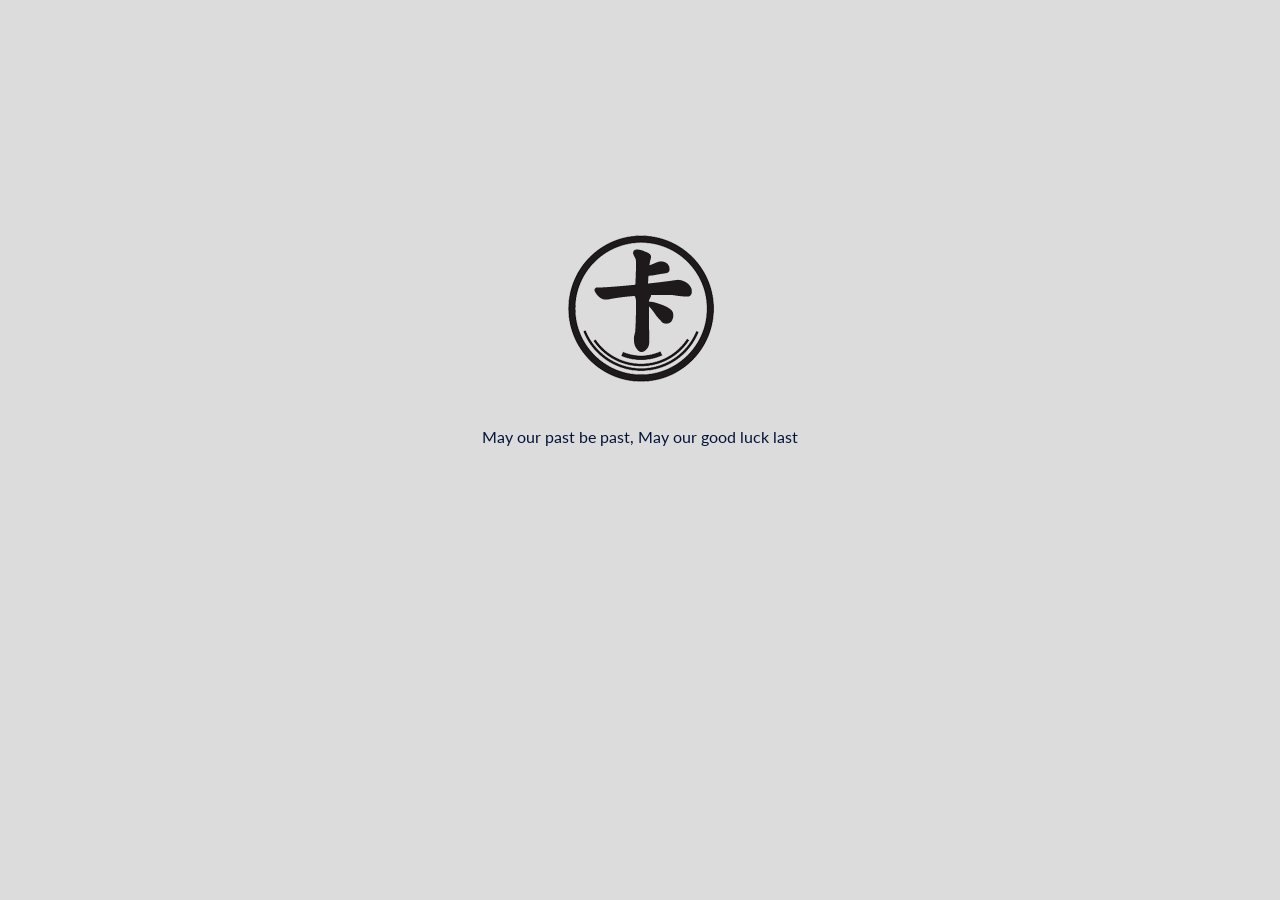
<file: index.html>
<!DOCTYPE html>
<html>
<head>
	<title>Kada</title>
    <link rel="icon" type="image/x-icon" href="favicon.ico">
	<link rel="stylesheet" type="text/css" href="styles.css">
	<meta name="viewport" content="width=device-width, initial-scale=1.0">
</head>


<body>
 <!-- 
	<div class="container">
      
		<div class="hero">
            
			<h1 class="name"><strong>Kada</strong>. </h1>
			<span class="job-title">Developer</span>
			<span class="email">kada@kada1120.com</span>
		</div>
  
			<h2 class="lead">
            
            May our good luck last. May our past be past.
             <br>
            生 命 就 像 踩 單 車，想 要 保 持 平 衡，只 能 不 斷 運 動
            </h2>

		</div>
	</div>
 -->
<!-- Skills and intrest section -->
<!--	<div class="container">

		<div class="sections">
			<h2 class="section-title">Shortcut</h2>

			<div class="list-card">
				<span class="exp">Cloud</span>
				<div>
					<h3><a href="http://file.kada1120.com/" target="_blank">file.kada1120.com</a></h3>
					<span>Personal Cloud (Nextcloud)</span>
				</div>
			</div>
			
			<div class="list-card">
				<span class="exp">Books</span>
				<div>
					<h3><a href="http://books.kada1120.com/" target="_blank">books.kada1120.com</a></h3>
					<span>Saved all my reading books (Calibre-web)</span>
				</div>
			</div>	
					



		</div>
		<div class="sections">
				<h2 class="section-title">Social Media</h2>
				
				<div class="list-card">
					<div>
                        <h3><a href="https://twitter.com/kada1120/" target="_blank">Twitter</a></h3>
						<span>Since 2009</span>
					</div>
				</div>	

				<div class="list-card">
					<div>
						<h3><a href="http://www.instagram.com/kada1120/" target="_blank">Instagram</a></h3>
						<span>Since 2011</span>
					</div>
				</div>		
		</div>
	</div>
-->
	<!-- Achievements -->
<!--	
	<div class="container cards">
		
		<div class="card">
			<div class="skill-level">
				<h2>17</h2>
                <span>+</span>
			</div>

			<div class="skill-meta">
				<h3>Years Blog</h3>
				<span><a href="https://blog.kada1120.com" target="_blank">https://blog.kada1120.com</a>
                <br>Blogging since 2005</span>
			</div>
		</div>

			
		<div class="card">
			<div class="skill-level">
				<h2>3</h2>
				<span>+</span>
			</div>

			<div class="skill-meta">
				<h3>Personal Docker Project</h3>
				<span>
                    <a href="https://note.kada1120.com" target="_blank">Joplin ; </a>
                    <a href="https://clock.kada1120.com" target="_blank">Pure CSS Clock</a></span>
			</div>
		</div>
 
	</div>
 -->
	<!-- Timeeline -->

 <!--	<div class="container">
		<ol class="timeline">
		  <li>
		    <p class="line">1. </p>
		    <span class="point"></span>
		    <p class="description">
		      Blogging, HTML
		    </p>
		    <span class="date"> 2003 </span>
		  </li>

		  <li>
            <p class="line"> 2. </p>
		    <span class="point"></span>
		    <p class="description">
		      CCNA, Wordpress, MySQL
		    </p>
		    <span class="date">2012</span>
		  </li>
            


		  		  <li>
		    <p class="line"> 3. </p>
		    <span class="point"></span>
		    <p class="description">
		      VPS, Linux - Ubuntu
		    </p>
		    <span class="date">2017</span>
		  </li>

		  		  <li>
            <p class="line"> 4. </p>
		    <span class="point"></span>
		    <p class="description">
		      WireGuard, Docker
		    </p>
		    <span class="date">2020</span>
		  </li>

		</ol>

	</div>

-->
<!-- put this code snippet into your html file -->
<script 
  data-host-id="1" 
  data-auto-reg="true" 
  data-login-token="" 
  data-title="" 
  data-logo="" 
  data-theme-color="#1fe1f9" 
  data-close-width="48" 
  data-close-height="48" 
  data-open-width="380" 
  data-open-height="680" 
  data-welcome="Try 9up with me" 
  src="https://ka9a.com/widget.js" 
  async 
></script>

  
   
	<footer class="container">
       <br><br><br><br><br><br><br><br><br>
        <a href="https://xkada.com/about/about_kada.html" target="_blank"> 
       <img src="logo.png">
        </a> 
       <br><br><br>

		<span style="font-size: 16px; margin-top: ">  
 	May our past be past, May our good luck last</span></p>

        
            
        </span>
<!-- put this code snippet into your html file 

        <br><br>			<a href="https://blog.kada1120.com" target="_blank">Blog</a> | <a href="https://file.kada1120.com" target="_blank">Cloud</a>
 -->
	</footer>
 

</body>
</html>
</file>
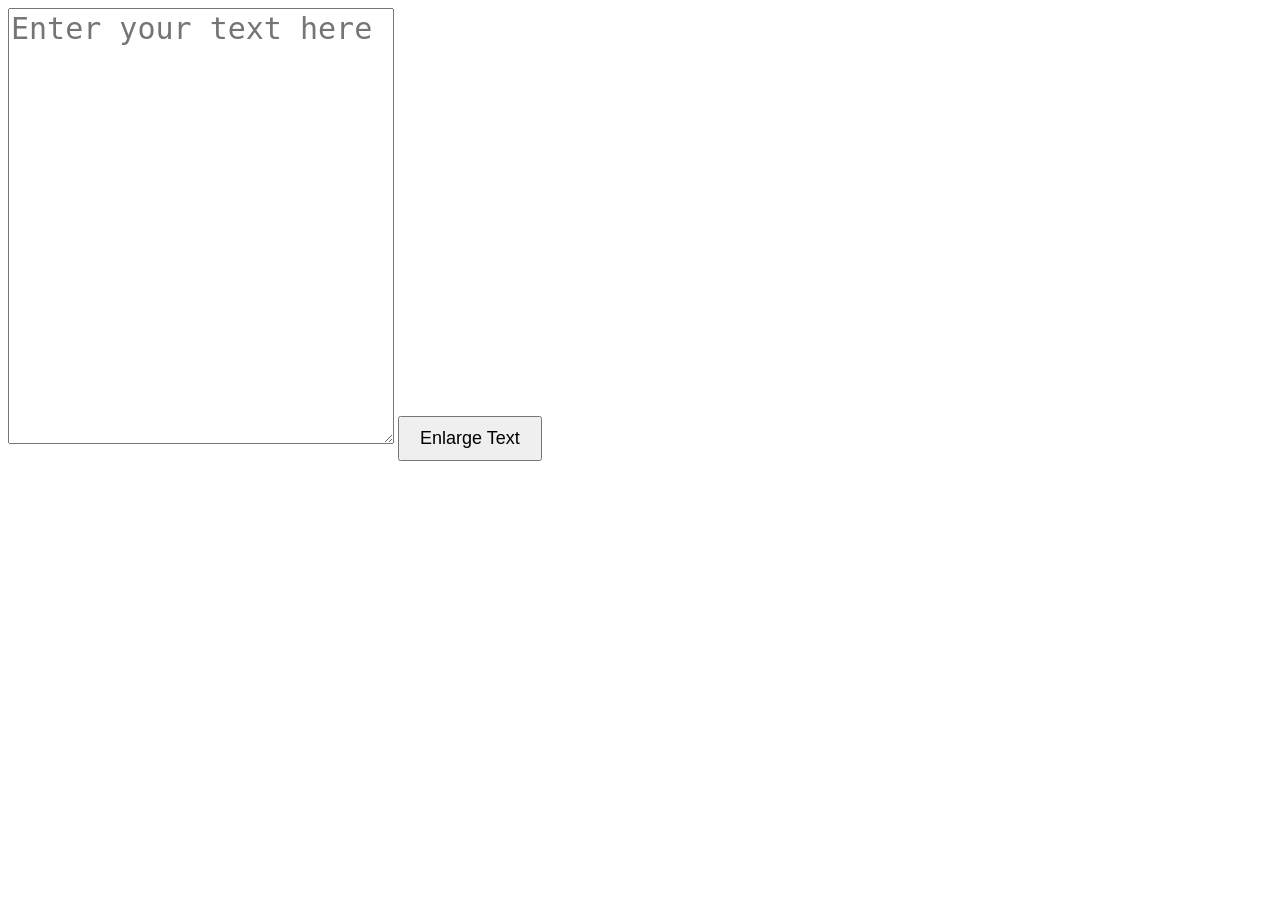
<file: enlarge.html>
<!DOCTYPE html>
<html>
<head>
  <title>Text Enlarger</title>
  <style>
    #text-input {
      width: 380px;
      height: 430px;
      font-size: 30px;
      word-wrap: break-word; /* Enable word wrapping */
      white-space: pre-wrap; /* Preserve newlines */
      overflow-wrap: break-word; /* Ensure long words break properly */
    }

    #enlarge-button {
      padding: 10px 20px;
      font-size: 18px;
    }

    #output-text {
      white-space: pre-wrap; /* Ensure that spaces and line breaks are preserved */
    }
  </style>
</head>
<body>
  <textarea id="text-input" placeholder="Enter your text here"></textarea>
  <button id="enlarge-button">Enlarge Text</button>
  <p id="output-text"></p>

  <script>
    const textInput = document.getElementById('text-input');
    const enlargeButton = document.getElementById('enlarge-button');
    const outputText = document.getElementById('output-text');

    enlargeButton.addEventListener('click', () => {
      const inputText = textInput.value;
      // Replace newlines with <br> for multi-line display
      const enlargedText = `<span style="font-size: 98px;">${inputText.replace(/\n/g, '<br>')}</span>`;
      outputText.innerHTML = enlargedText;
    });
  </script>
</body>
</html>
</file>
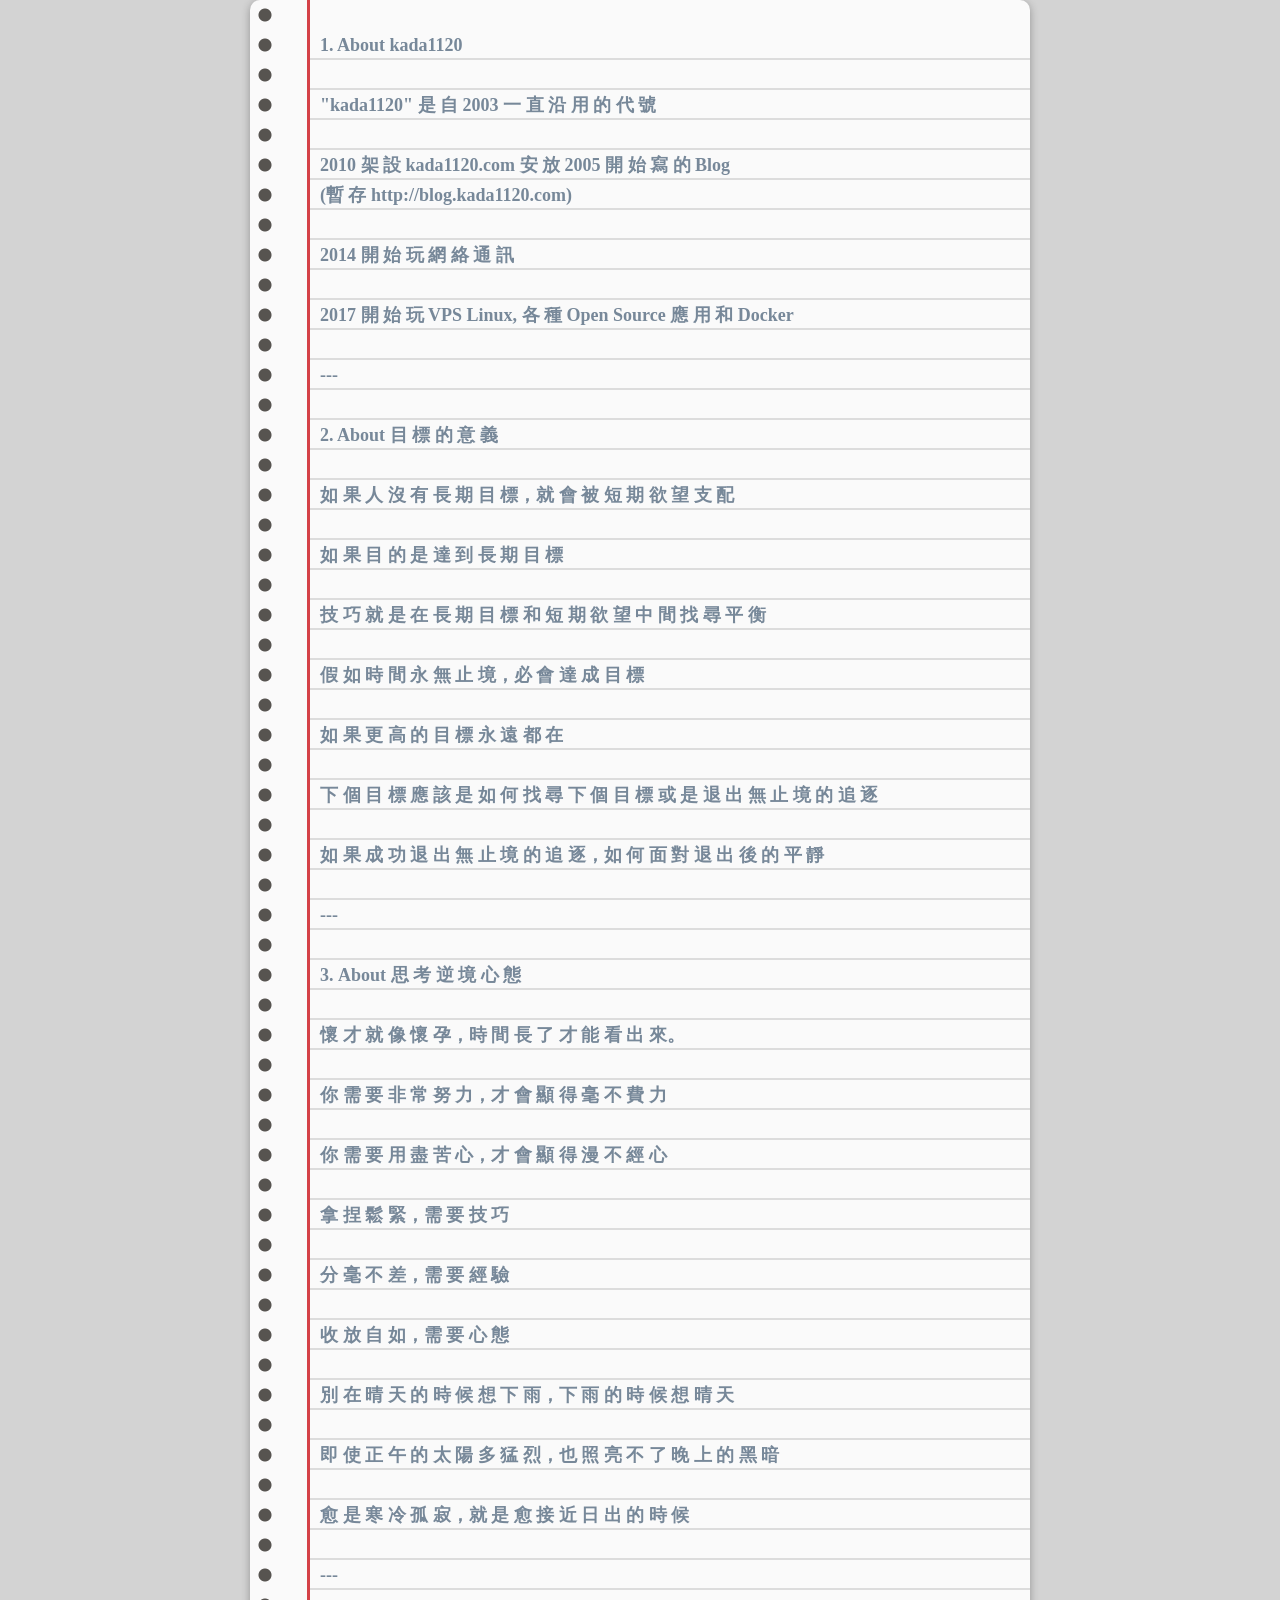
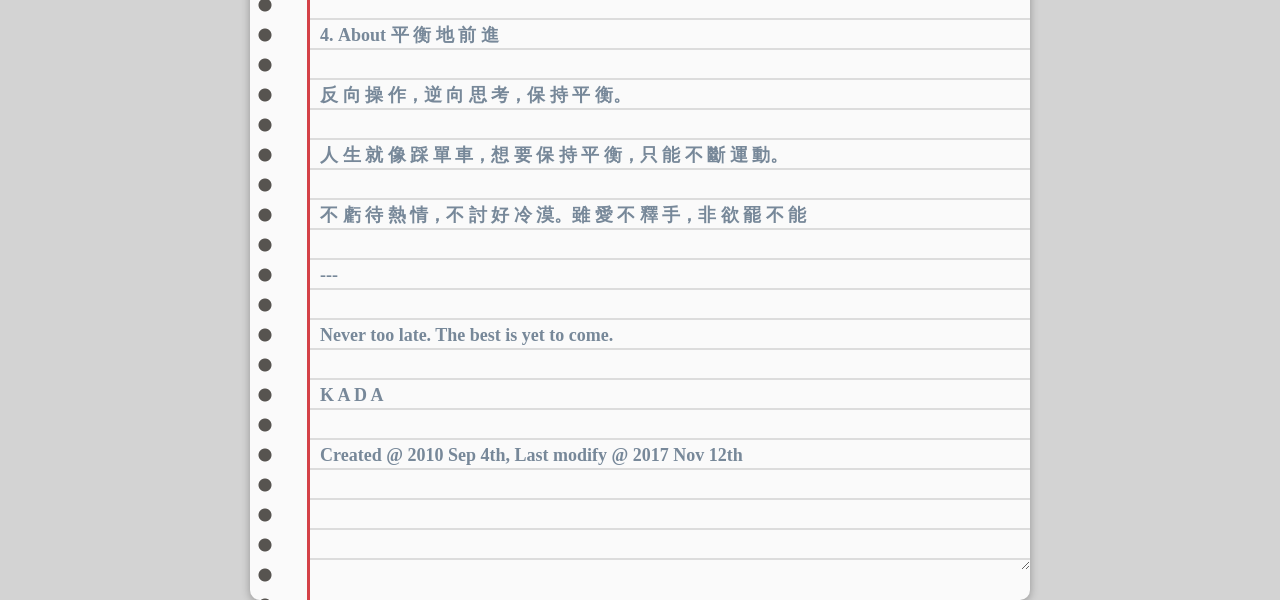
<file: about/about_kada.html>
<!DOCTYPE html>
<html>
<meta name="viewport" content="width=device-width, initial-scale=1">
<head>
<title>About Kada</title>
    <style>
        * {
            margin: 0;
            padding: 0;
            box-sizing: border-box;
        }

        body {
            min-height: 100vh;
            background: #d3d3d3;
            font-family: 'Roboto', sans-serif;
            display: flex;
            justify-content: center;
            align-items: center;
        }

        ::-webkit-scrollbar{
            display: none;
        }
        .paper{
            position: relative;
            width: 95%;
            max-width: 780px;
            min-width: 700px;
            height: 2200px;
            margin: 0 auto;
            background: #fafafa;
            box-shadow: 0px 2px 8px rgba(0, 0, 0, .3);
            border-radius: 10px;
            overflow: hidden;
        }
        .paper::before{
            content: '';
            position: absolute;
            top: 0;
            left: 0;
            bottom: 0;
            width: 60px;
            background: radial-gradient(#575450 6px, transparent 7px) repeat-y;
            background-size: 30px 30px;
            border-right: 3px solid #d44147;
            box-sizing: border-box;
        }
        .paper-content{
            position: absolute;
            top: 30px;
            right: 0;
            bottom: 30px;
            left: 60px;
            background: linear-gradient(transparent, transparent 28px, #dcdcdc 28px);
            background-size: 30px 30px;
        }
        .paper-content textarea{
            width: 100%;
            max-width: 100%;
            height: 100%;
            max-height: 100%;
            line-height: 30px;
            background: transparent;
            padding: 0 10px;
            border: 0;
            outline: 0;
            color: lightslategrey;
            font-family: cursive;
            font-weight: bold;
            font-size: 18px;
            box-sizing: border-box;
            z-index: 1;
        }
    </style>
</head>
<body>
    <div class="paper">
        <div class="paper-content">
            <textarea autofocus>
1. About kada1120          

"kada1120" 是 自 2003 一 直 沿 用 的 代 號

2010 架 設 kada1120.com 安 放 2005 開 始 寫 的 Blog
(暫 存 http://blog.kada1120.com)

2014 開 始 玩 網 絡 通 訊 

2017 開 始 玩 VPS Linux, 各 種 Open Source 應 用 和 Docker

---

2. About 目 標 的 意 義

如 果 人 沒 有 長 期 目 標，就 會 被 短 期 欲 望 支 配

如 果 目 的 是 達 到 長 期 目 標

技 巧 就 是 在 長 期 目 標 和 短 期 欲 望 中 間 找 尋 平 衡

假 如 時 間 永 無 止 境，必 會 達 成 目 標 

如 果 更 高 的 目 標 永 遠 都 在

下 個 目 標 應 該 是 如 何 找 尋 下 個 目 標 或 是 退 出 無 止 境 的 追 逐
 
如 果 成 功 退 出 無 止 境 的 追 逐，如 何 面 對 退 出 後 的 平 靜

---

3. About 思 考 逆 境 心 態

懷 才 就 像 懷 孕，時 間 長 了 才 能 看 出 來。

你 需 要 非 常 努 力，才 會 顯 得 毫 不 費 力

你 需 要 用 盡 苦 心，才 會 顯 得 漫 不 經 心

拿 捏 鬆 緊，需 要 技 巧

分 毫 不 差，需 要 經 驗

收 放 自 如，需 要 心 態

別 在 晴 天 的 時 候 想 下 雨，下 雨 的 時 候 想 晴 天

即 使 正 午 的 太 陽 多 猛 烈，也 照 亮 不 了 晚 上 的 黑 暗

愈 是 寒 冷 孤 寂，就 是 愈 接 近 日 出 的 時 候

---

4. About 平 衡 地 前 進

反 向 操 作，逆 向 思 考，保 持 平 衡。

人 生 就 像 踩 單 車，想 要 保 持 平 衡，只 能 不 斷 運 動。

不 虧 待 熱 情，不 討 好 冷 漠。雖 愛 不 釋 手，非 欲 罷 不 能
 
---

Never too late. The best is yet to come.

K A D A

Created @ 2010 Sep 4th, Last modify @ 2017 Nov 12th
            </textarea>
        </div>
    </div>
</body>
</html>
</file>
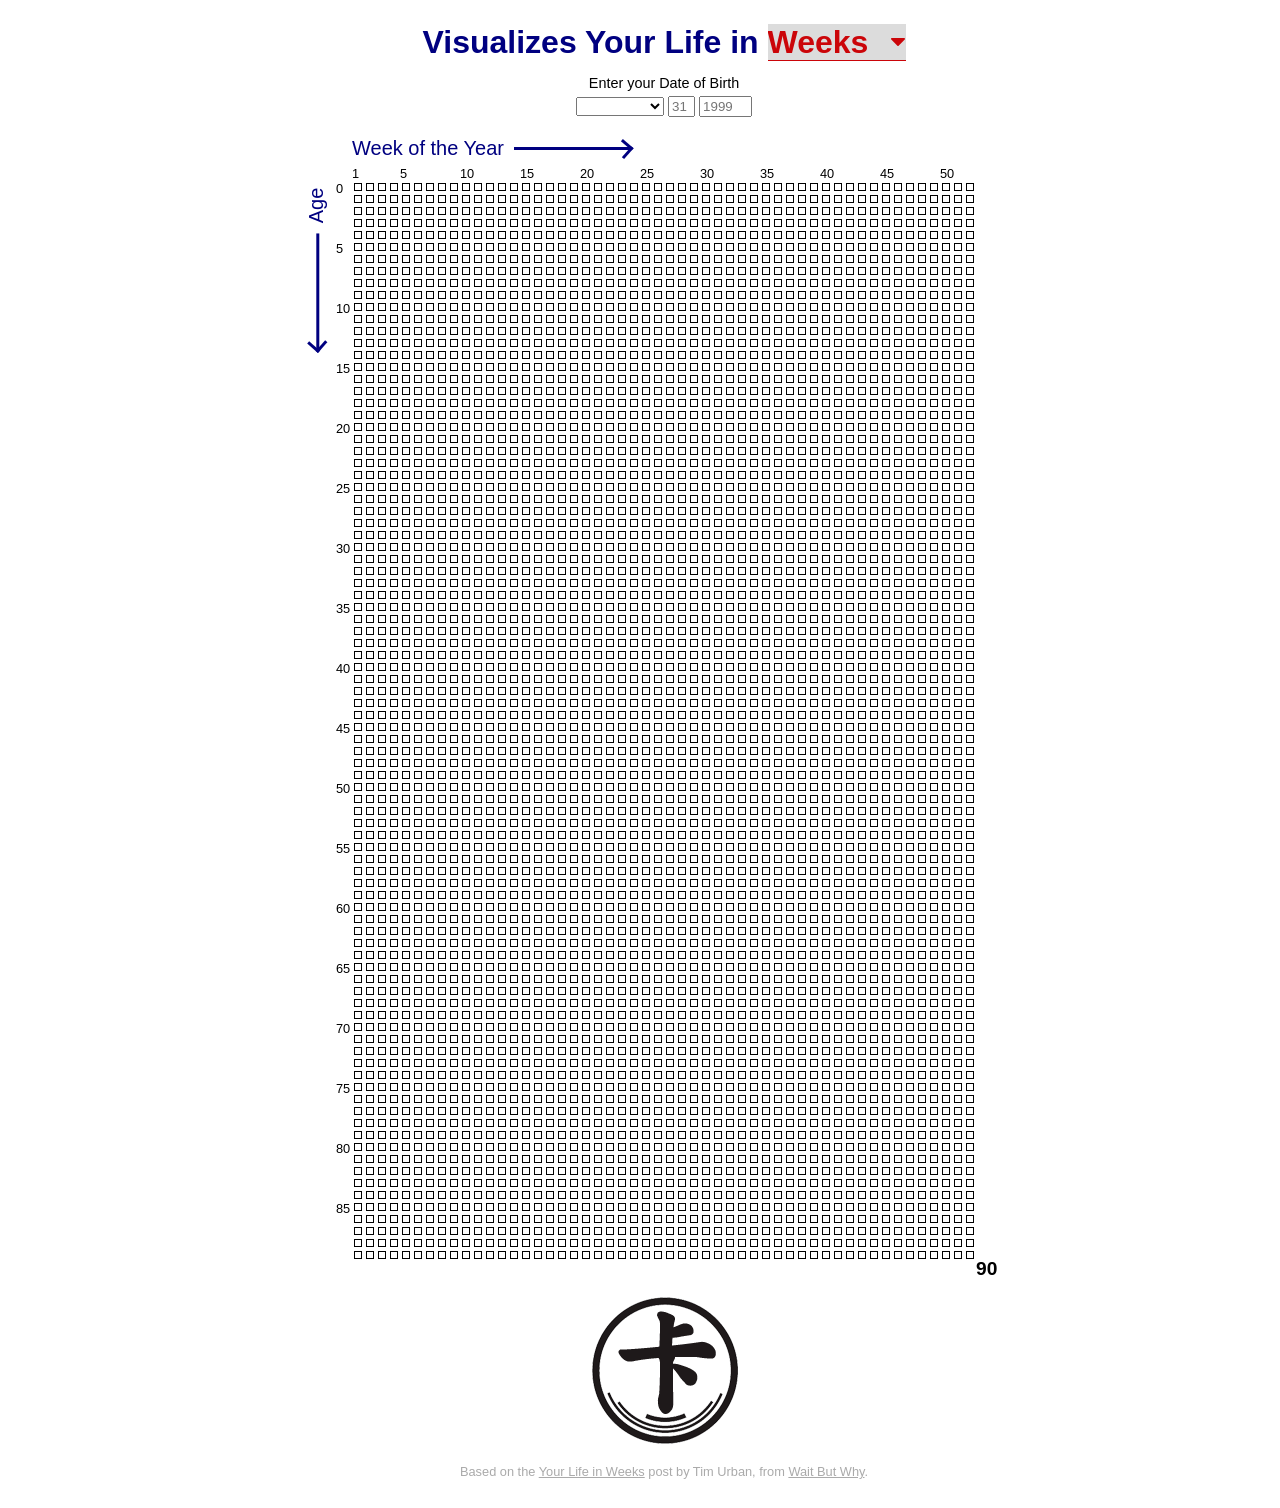
<file: life/life.html>
<!DOCTYPE html>
<html lang="en">
<head>
  <meta charset="UTF-8">
  <title>Your Life in Weeks</title>
  <meta name="description" content="Enter your date of birth, to see your life in weeks. Based on the post by Tim Urban, from Wait by Why.">
  <meta name="viewport" content="width=device-width, initial-scale=1">
  <link rel="icon" href="weeks-favicon.png" sizes="32x32">
  <link rel="stylesheet" href="your-life.css">
  <style>
    body {
      margin: 8px 8px 0 calc(3rem + 8px);
    }
  </style>
</head>
<body>
  <div class="title-box">
    <h1 class="title">Visualizes Your Life in <label for="unitbox" class="unitbox-label visuallyhidden">Weeks</label></h1>
    <select name="unitbox" class="unitbox" id="unitbox" required>
      <option value="years">Years</option>
      <option value="months">Months</option>
      <option value="weeks" selected>Weeks</option>
    </select>
  </div>
  <form class="dob" action="#">
    <p class="instruction">Enter your Date of Birth</p>
    <label for="month" class="visuallyhidden">Month</label>
    <select name="month" class="month" id="month" required>
      <option value="0">January</option>
      <option value="1">February</option>
      <option value="2">March</option>
      <option value="3">April</option>
      <option value="4">May</option>
      <option value="5">June</option>
      <option value="6">July</option>
      <option value="7">August</option>
      <option value="8">September</option>
      <option value="9">October</option>
      <option value="10">November</option>
      <option value="11">December</option>
    </select>
    <label for="day" class="visuallyhidden">Day</label>
    <input type="text" class="day" id="day" placeholder="31" pattern="\d{0,2}" required/>
    <label for="year" class="visuallyhidden">Year</label>
    <input type="text" class="year" id="year" placeholder="1999" pattern="\d{4}" required/>
  </form>
  <ol class="chart weeks group">
    <div class="x-axis">
      <label class="weeks--x-label">Week of the Year<img src="images/arrow-right.svg" class="weeks--x-arrow"/></label>
      <div class="markers weeks--x-markers">
        <span>1</span>
        <span>5</span>
        <span>10</span>
        <span>15</span>
        <span>20</span>
        <span>25</span>
        <span>30</span>
        <span>35</span>
        <span>40</span>
        <span>45</span>
        <span>50</span>
      </div>
    </div>
    <div class="y-axis">
      <label class="weeks--y-label"><img src="images/arrow-left.svg" class="weeks--y-arrow"/>Age</label>
      <div class="markers weeks--y-markers">
        <span>0</span>
        <span>5</span>
        <span>10</span>
        <span>15</span>
        <span>20</span>
        <span>25</span>
        <span>30</span>
        <span>35</span>
        <span>40</span>
        <span>45</span>
        <span>50</span>
        <span>55</span>
        <span>60</span>
        <span>65</span>
        <span>70</span>
        <span>75</span>
        <span>80</span>
        <span>85</span>
        <span>90</span>
      </div>
    </div>
    <li></li>
    <li></li>
    <li></li>
    <li></li>
    <li></li>
    <li></li>
    <li></li>
    <li></li>
    <li></li>
    <li></li>
    <li></li>
    <li></li>
    <li></li>
    <li></li>
    <li></li>
    <li></li>
    <li></li>
    <li></li>
    <li></li>
    <li></li>
    <li></li>
    <li></li>
    <li></li>
    <li></li>
    <li></li>
    <li></li>
    <li></li>
    <li></li>
    <li></li>
    <li></li>
    <li></li>
    <li></li>
    <li></li>
    <li></li>
    <li></li>
    <li></li>
    <li></li>
    <li></li>
    <li></li>
    <li></li>
    <li></li>
    <li></li>
    <li></li>
    <li></li>
    <li></li>
    <li></li>
    <li></li>
    <li></li>
    <li></li>
    <li></li>
    <li></li>
    <li></li>
    <li></li>
    <li></li>
    <li></li>
    <li></li>
    <li></li>
    <li></li>
    <li></li>
    <li></li>
    <li></li>
    <li></li>
    <li></li>
    <li></li>
    <li></li>
    <li></li>
    <li></li>
    <li></li>
    <li></li>
    <li></li>
    <li></li>
    <li></li>
    <li></li>
    <li></li>
    <li></li>
    <li></li>
    <li></li>
    <li></li>
    <li></li>
    <li></li>
    <li></li>
    <li></li>
    <li></li>
    <li></li>
    <li></li>
    <li></li>
    <li></li>
    <li></li>
    <li></li>
    <li></li>
    <li></li>
    <li></li>
    <li></li>
    <li></li>
    <li></li>
    <li></li>
    <li></li>
    <li></li>
    <li></li>
    <li></li>
    <li></li>
    <li></li>
    <li></li>
    <li></li>
    <li></li>
    <li></li>
    <li></li>
    <li></li>
    <li></li>
    <li></li>
    <li></li>
    <li></li>
    <li></li>
    <li></li>
    <li></li>
    <li></li>
    <li></li>
    <li></li>
    <li></li>
    <li></li>
    <li></li>
    <li></li>
    <li></li>
    <li></li>
    <li></li>
    <li></li>
    <li></li>
    <li></li>
    <li></li>
    <li></li>
    <li></li>
    <li></li>
    <li></li>
    <li></li>
    <li></li>
    <li></li>
    <li></li>
    <li></li>
    <li></li>
    <li></li>
    <li></li>
    <li></li>
    <li></li>
    <li></li>
    <li></li>
    <li></li>
    <li></li>
    <li></li>
    <li></li>
    <li></li>
    <li></li>
    <li></li>
    <li></li>
    <li></li>
    <li></li>
    <li></li>
    <li></li>
    <li></li>
    <li></li>
    <li></li>
    <li></li>
    <li></li>
    <li></li>
    <li></li>
    <li></li>
    <li></li>
    <li></li>
    <li></li>
    <li></li>
    <li></li>
    <li></li>
    <li></li>
    <li></li>
    <li></li>
    <li></li>
    <li></li>
    <li></li>
    <li></li>
    <li></li>
    <li></li>
    <li></li>
    <li></li>
    <li></li>
    <li></li>
    <li></li>
    <li></li>
    <li></li>
    <li></li>
    <li></li>
    <li></li>
    <li></li>
    <li></li>
    <li></li>
    <li></li>
    <li></li>
    <li></li>
    <li></li>
    <li></li>
    <li></li>
    <li></li>
    <li></li>
    <li></li>
    <li></li>
    <li></li>
    <li></li>
    <li></li>
    <li></li>
    <li></li>
    <li></li>
    <li></li>
    <li></li>
    <li></li>
    <li></li>
    <li></li>
    <li></li>
    <li></li>
    <li></li>
    <li></li>
    <li></li>
    <li></li>
    <li></li>
    <li></li>
    <li></li>
    <li></li>
    <li></li>
    <li></li>
    <li></li>
    <li></li>
    <li></li>
    <li></li>
    <li></li>
    <li></li>
    <li></li>
    <li></li>
    <li></li>
    <li></li>
    <li></li>
    <li></li>
    <li></li>
    <li></li>
    <li></li>
    <li></li>
    <li></li>
    <li></li>
    <li></li>
    <li></li>
    <li></li>
    <li></li>
    <li></li>
    <li></li>
    <li></li>
    <li></li>
    <li></li>
    <li></li>
    <li></li>
    <li></li>
    <li></li>
    <li></li>
    <li></li>
    <li></li>
    <li></li>
    <li></li>
    <li></li>
    <li></li>
    <li></li>
    <li></li>
    <li></li>
    <li></li>
    <li></li>
    <li></li>
    <li></li>
    <li></li>
    <li></li>
    <li></li>
    <li></li>
    <li></li>
    <li></li>
    <li></li>
    <li></li>
    <li></li>
    <li></li>
    <li></li>
    <li></li>
    <li></li>
    <li></li>
    <li></li>
    <li></li>
    <li></li>
    <li></li>
    <li></li>
    <li></li>
    <li></li>
    <li></li>
    <li></li>
    <li></li>
    <li></li>
    <li></li>
    <li></li>
    <li></li>
    <li></li>
    <li></li>
    <li></li>
    <li></li>
    <li></li>
    <li></li>
    <li></li>
    <li></li>
    <li></li>
    <li></li>
    <li></li>
    <li></li>
    <li></li>
    <li></li>
    <li></li>
    <li></li>
    <li></li>
    <li></li>
    <li></li>
    <li></li>
    <li></li>
    <li></li>
    <li></li>
    <li></li>
    <li></li>
    <li></li>
    <li></li>
    <li></li>
    <li></li>
    <li></li>
    <li></li>
    <li></li>
    <li></li>
    <li></li>
    <li></li>
    <li></li>
    <li></li>
    <li></li>
    <li></li>
    <li></li>
    <li></li>
    <li></li>
    <li></li>
    <li></li>
    <li></li>
    <li></li>
    <li></li>
    <li></li>
    <li></li>
    <li></li>
    <li></li>
    <li></li>
    <li></li>
    <li></li>
    <li></li>
    <li></li>
    <li></li>
    <li></li>
    <li></li>
    <li></li>
    <li></li>
    <li></li>
    <li></li>
    <li></li>
    <li></li>
    <li></li>
    <li></li>
    <li></li>
    <li></li>
    <li></li>
    <li></li>
    <li></li>
    <li></li>
    <li></li>
    <li></li>
    <li></li>
    <li></li>
    <li></li>
    <li></li>
    <li></li>
    <li></li>
    <li></li>
    <li></li>
    <li></li>
    <li></li>
    <li></li>
    <li></li>
    <li></li>
    <li></li>
    <li></li>
    <li></li>
    <li></li>
    <li></li>
    <li></li>
    <li></li>
    <li></li>
    <li></li>
    <li></li>
    <li></li>
    <li></li>
    <li></li>
    <li></li>
    <li></li>
    <li></li>
    <li></li>
    <li></li>
    <li></li>
    <li></li>
    <li></li>
    <li></li>
    <li></li>
    <li></li>
    <li></li>
    <li></li>
    <li></li>
    <li></li>
    <li></li>
    <li></li>
    <li></li>
    <li></li>
    <li></li>
    <li></li>
    <li></li>
    <li></li>
    <li></li>
    <li></li>
    <li></li>
    <li></li>
    <li></li>
    <li></li>
    <li></li>
    <li></li>
    <li></li>
    <li></li>
    <li></li>
    <li></li>
    <li></li>
    <li></li>
    <li></li>
    <li></li>
    <li></li>
    <li></li>
    <li></li>
    <li></li>
    <li></li>
    <li></li>
    <li></li>
    <li></li>
    <li></li>
    <li></li>
    <li></li>
    <li></li>
    <li></li>
    <li></li>
    <li></li>
    <li></li>
    <li></li>
    <li></li>
    <li></li>
    <li></li>
    <li></li>
    <li></li>
    <li></li>
    <li></li>
    <li></li>
    <li></li>
    <li></li>
    <li></li>
    <li></li>
    <li></li>
    <li></li>
    <li></li>
    <li></li>
    <li></li>
    <li></li>
    <li></li>
    <li></li>
    <li></li>
    <li></li>
    <li></li>
    <li></li>
    <li></li>
    <li></li>
    <li></li>
    <li></li>
    <li></li>
    <li></li>
    <li></li>
    <li></li>
    <li></li>
    <li></li>
    <li></li>
    <li></li>
    <li></li>
    <li></li>
    <li></li>
    <li></li>
    <li></li>
    <li></li>
    <li></li>
    <li></li>
    <li></li>
    <li></li>
    <li></li>
    <li></li>
    <li></li>
    <li></li>
    <li></li>
    <li></li>
    <li></li>
    <li></li>
    <li></li>
    <li></li>
    <li></li>
    <li></li>
    <li></li>
    <li></li>
    <li></li>
    <li></li>
    <li></li>
    <li></li>
    <li></li>
    <li></li>
    <li></li>
    <li></li>
    <li></li>
    <li></li>
    <li></li>
    <li></li>
    <li></li>
    <li></li>
    <li></li>
    <li></li>
    <li></li>
    <li></li>
    <li></li>
    <li></li>
    <li></li>
    <li></li>
    <li></li>
    <li></li>
    <li></li>
    <li></li>
    <li></li>
    <li></li>
    <li></li>
    <li></li>
    <li></li>
    <li></li>
    <li></li>
    <li></li>
    <li></li>
    <li></li>
    <li></li>
    <li></li>
    <li></li>
    <li></li>
    <li></li>
    <li></li>
    <li></li>
    <li></li>
    <li></li>
    <li></li>
    <li></li>
    <li></li>
    <li></li>
    <li></li>
    <li></li>
    <li></li>
    <li></li>
    <li></li>
    <li></li>
    <li></li>
    <li></li>
    <li></li>
    <li></li>
    <li></li>
    <li></li>
    <li></li>
    <li></li>
    <li></li>
    <li></li>
    <li></li>
    <li></li>
    <li></li>
    <li></li>
    <li></li>
    <li></li>
    <li></li>
    <li></li>
    <li></li>
    <li></li>
    <li></li>
    <li></li>
    <li></li>
    <li></li>
    <li></li>
    <li></li>
    <li></li>
    <li></li>
    <li></li>
    <li></li>
    <li></li>
    <li></li>
    <li></li>
    <li></li>
    <li></li>
    <li></li>
    <li></li>
    <li></li>
    <li></li>
    <li></li>
    <li></li>
    <li></li>
    <li></li>
    <li></li>
    <li></li>
    <li></li>
    <li></li>
    <li></li>
    <li></li>
    <li></li>
    <li></li>
    <li></li>
    <li></li>
    <li></li>
    <li></li>
    <li></li>
    <li></li>
    <li></li>
    <li></li>
    <li></li>
    <li></li>
    <li></li>
    <li></li>
    <li></li>
    <li></li>
    <li></li>
    <li></li>
    <li></li>
    <li></li>
    <li></li>
    <li></li>
    <li></li>
    <li></li>
    <li></li>
    <li></li>
    <li></li>
    <li></li>
    <li></li>
    <li></li>
    <li></li>
    <li></li>
    <li></li>
    <li></li>
    <li></li>
    <li></li>
    <li></li>
    <li></li>
    <li></li>
    <li></li>
    <li></li>
    <li></li>
    <li></li>
    <li></li>
    <li></li>
    <li></li>
    <li></li>
    <li></li>
    <li></li>
    <li></li>
    <li></li>
    <li></li>
    <li></li>
    <li></li>
    <li></li>
    <li></li>
    <li></li>
    <li></li>
    <li></li>
    <li></li>
    <li></li>
    <li></li>
    <li></li>
    <li></li>
    <li></li>
    <li></li>
    <li></li>
    <li></li>
    <li></li>
    <li></li>
    <li></li>
    <li></li>
    <li></li>
    <li></li>
    <li></li>
    <li></li>
    <li></li>
    <li></li>
    <li></li>
    <li></li>
    <li></li>
    <li></li>
    <li></li>
    <li></li>
    <li></li>
    <li></li>
    <li></li>
    <li></li>
    <li></li>
    <li></li>
    <li></li>
    <li></li>
    <li></li>
    <li></li>
    <li></li>
    <li></li>
    <li></li>
    <li></li>
    <li></li>
    <li></li>
    <li></li>
    <li></li>
    <li></li>
    <li></li>
    <li></li>
    <li></li>
    <li></li>
    <li></li>
    <li></li>
    <li></li>
    <li></li>
    <li></li>
    <li></li>
    <li></li>
    <li></li>
    <li></li>
    <li></li>
    <li></li>
    <li></li>
    <li></li>
    <li></li>
    <li></li>
    <li></li>
    <li></li>
    <li></li>
    <li></li>
    <li></li>
    <li></li>
    <li></li>
    <li></li>
    <li></li>
    <li></li>
    <li></li>
    <li></li>
    <li></li>
    <li></li>
    <li></li>
    <li></li>
    <li></li>
    <li></li>
    <li></li>
    <li></li>
    <li></li>
    <li></li>
    <li></li>
    <li></li>
    <li></li>
    <li></li>
    <li></li>
    <li></li>
    <li></li>
    <li></li>
    <li></li>
    <li></li>
    <li></li>
    <li></li>
    <li></li>
    <li></li>
    <li></li>
    <li></li>
    <li></li>
    <li></li>
    <li></li>
    <li></li>
    <li></li>
    <li></li>
    <li></li>
    <li></li>
    <li></li>
    <li></li>
    <li></li>
    <li></li>
    <li></li>
    <li></li>
    <li></li>
    <li></li>
    <li></li>
    <li></li>
    <li></li>
    <li></li>
    <li></li>
    <li></li>
    <li></li>
    <li></li>
    <li></li>
    <li></li>
    <li></li>
    <li></li>
    <li></li>
    <li></li>
    <li></li>
    <li></li>
    <li></li>
    <li></li>
    <li></li>
    <li></li>
    <li></li>
    <li></li>
    <li></li>
    <li></li>
    <li></li>
    <li></li>
    <li></li>
    <li></li>
    <li></li>
    <li></li>
    <li></li>
    <li></li>
    <li></li>
    <li></li>
    <li></li>
    <li></li>
    <li></li>
    <li></li>
    <li></li>
    <li></li>
    <li></li>
    <li></li>
    <li></li>
    <li></li>
    <li></li>
    <li></li>
    <li></li>
    <li></li>
    <li></li>
    <li></li>
    <li></li>
    <li></li>
    <li></li>
    <li></li>
    <li></li>
    <li></li>
    <li></li>
    <li></li>
    <li></li>
    <li></li>
    <li></li>
    <li></li>
    <li></li>
    <li></li>
    <li></li>
    <li></li>
    <li></li>
    <li></li>
    <li></li>
    <li></li>
    <li></li>
    <li></li>
    <li></li>
    <li></li>
    <li></li>
    <li></li>
    <li></li>
    <li></li>
    <li></li>
    <li></li>
    <li></li>
    <li></li>
    <li></li>
    <li></li>
    <li></li>
    <li></li>
    <li></li>
    <li></li>
    <li></li>
    <li></li>
    <li></li>
    <li></li>
    <li></li>
    <li></li>
    <li></li>
    <li></li>
    <li></li>
    <li></li>
    <li></li>
    <li></li>
    <li></li>
    <li></li>
    <li></li>
    <li></li>
    <li></li>
    <li></li>
    <li></li>
    <li></li>
    <li></li>
    <li></li>
    <li></li>
    <li></li>
    <li></li>
    <li></li>
    <li></li>
    <li></li>
    <li></li>
    <li></li>
    <li></li>
    <li></li>
    <li></li>
    <li></li>
    <li></li>
    <li></li>
    <li></li>
    <li></li>
    <li></li>
    <li></li>
    <li></li>
    <li></li>
    <li></li>
    <li></li>
    <li></li>
    <li></li>
    <li></li>
    <li></li>
    <li></li>
    <li></li>
    <li></li>
    <li></li>
    <li></li>
    <li></li>
    <li></li>
    <li></li>
    <li></li>
    <li></li>
    <li></li>
    <li></li>
    <li></li>
    <li></li>
    <li></li>
    <li></li>
    <li></li>
    <li></li>
    <li></li>
    <li></li>
    <li></li>
    <li></li>
    <li></li>
    <li></li>
    <li></li>
    <li></li>
    <li></li>
    <li></li>
    <li></li>
    <li></li>
    <li></li>
    <li></li>
    <li></li>
    <li></li>
    <li></li>
    <li></li>
    <li></li>
    <li></li>
    <li></li>
    <li></li>
    <li></li>
    <li></li>
    <li></li>
    <li></li>
    <li></li>
    <li></li>
    <li></li>
    <li></li>
    <li></li>
    <li></li>
    <li></li>
    <li></li>
    <li></li>
    <li></li>
    <li></li>
    <li></li>
    <li></li>
    <li></li>
    <li></li>
    <li></li>
    <li></li>
    <li></li>
    <li></li>
    <li></li>
    <li></li>
    <li></li>
    <li></li>
    <li></li>
    <li></li>
    <li></li>
    <li></li>
    <li></li>
    <li></li>
    <li></li>
    <li></li>
    <li></li>
    <li></li>
    <li></li>
    <li></li>
    <li></li>
    <li></li>
    <li></li>
    <li></li>
    <li></li>
    <li></li>
    <li></li>
    <li></li>
    <li></li>
    <li></li>
    <li></li>
    <li></li>
    <li></li>
    <li></li>
    <li></li>
    <li></li>
    <li></li>
    <li></li>
    <li></li>
    <li></li>
    <li></li>
    <li></li>
    <li></li>
    <li></li>
    <li></li>
    <li></li>
    <li></li>
    <li></li>
    <li></li>
    <li></li>
    <li></li>
    <li></li>
    <li></li>
    <li></li>
    <li></li>
    <li></li>
    <li></li>
    <li></li>
    <li></li>
    <li></li>
    <li></li>
    <li></li>
    <li></li>
    <li></li>
    <li></li>
    <li></li>
    <li></li>
    <li></li>
    <li></li>
    <li></li>
    <li></li>
    <li></li>
    <li></li>
    <li></li>
    <li></li>
    <li></li>
    <li></li>
    <li></li>
    <li></li>
    <li></li>
    <li></li>
    <li></li>
    <li></li>
    <li></li>
    <li></li>
    <li></li>
    <li></li>
    <li></li>
    <li></li>
    <li></li>
    <li></li>
    <li></li>
    <li></li>
    <li></li>
    <li></li>
    <li></li>
    <li></li>
    <li></li>
    <li></li>
    <li></li>
    <li></li>
    <li></li>
    <li></li>
    <li></li>
    <li></li>
    <li></li>
    <li></li>
    <li></li>
    <li></li>
    <li></li>
    <li></li>
    <li></li>
    <li></li>
    <li></li>
    <li></li>
    <li></li>
    <li></li>
    <li></li>
    <li></li>
    <li></li>
    <li></li>
    <li></li>
    <li></li>
    <li></li>
    <li></li>
    <li></li>
    <li></li>
    <li></li>
    <li></li>
    <li></li>
    <li></li>
    <li></li>
    <li></li>
    <li></li>
    <li></li>
    <li></li>
    <li></li>
    <li></li>
    <li></li>
    <li></li>
    <li></li>
    <li></li>
    <li></li>
    <li></li>
    <li></li>
    <li></li>
    <li></li>
    <li></li>
    <li></li>
    <li></li>
    <li></li>
    <li></li>
    <li></li>
    <li></li>
    <li></li>
    <li></li>
    <li></li>
    <li></li>
    <li></li>
    <li></li>
    <li></li>
    <li></li>
    <li></li>
    <li></li>
    <li></li>
    <li></li>
    <li></li>
    <li></li>
    <li></li>
    <li></li>
    <li></li>
    <li></li>
    <li></li>
    <li></li>
    <li></li>
    <li></li>
    <li></li>
    <li></li>
    <li></li>
    <li></li>
    <li></li>
    <li></li>
    <li></li>
    <li></li>
    <li></li>
    <li></li>
    <li></li>
    <li></li>
    <li></li>
    <li></li>
    <li></li>
    <li></li>
    <li></li>
    <li></li>
    <li></li>
    <li></li>
    <li></li>
    <li></li>
    <li></li>
    <li></li>
    <li></li>
    <li></li>
    <li></li>
    <li></li>
    <li></li>
    <li></li>
    <li></li>
    <li></li>
    <li></li>
    <li></li>
    <li></li>
    <li></li>
    <li></li>
    <li></li>
    <li></li>
    <li></li>
    <li></li>
    <li></li>
    <li></li>
    <li></li>
    <li></li>
    <li></li>
    <li></li>
    <li></li>
    <li></li>
    <li></li>
    <li></li>
    <li></li>
    <li></li>
    <li></li>
    <li></li>
    <li></li>
    <li></li>
    <li></li>
    <li></li>
    <li></li>
    <li></li>
    <li></li>
    <li></li>
    <li></li>
    <li></li>
    <li></li>
    <li></li>
    <li></li>
    <li></li>
    <li></li>
    <li></li>
    <li></li>
    <li></li>
    <li></li>
    <li></li>
    <li></li>
    <li></li>
    <li></li>
    <li></li>
    <li></li>
    <li></li>
    <li></li>
    <li></li>
    <li></li>
    <li></li>
    <li></li>
    <li></li>
    <li></li>
    <li></li>
    <li></li>
    <li></li>
    <li></li>
    <li></li>
    <li></li>
    <li></li>
    <li></li>
    <li></li>
    <li></li>
    <li></li>
    <li></li>
    <li></li>
    <li></li>
    <li></li>
    <li></li>
    <li></li>
    <li></li>
    <li></li>
    <li></li>
    <li></li>
    <li></li>
    <li></li>
    <li></li>
    <li></li>
    <li></li>
    <li></li>
    <li></li>
    <li></li>
    <li></li>
    <li></li>
    <li></li>
    <li></li>
    <li></li>
    <li></li>
    <li></li>
    <li></li>
    <li></li>
    <li></li>
    <li></li>
    <li></li>
    <li></li>
    <li></li>
    <li></li>
    <li></li>
    <li></li>
    <li></li>
    <li></li>
    <li></li>
    <li></li>
    <li></li>
    <li></li>
    <li></li>
    <li></li>
    <li></li>
    <li></li>
    <li></li>
    <li></li>
    <li></li>
    <li></li>
    <li></li>
    <li></li>
    <li></li>
    <li></li>
    <li></li>
    <li></li>
    <li></li>
    <li></li>
    <li></li>
    <li></li>
    <li></li>
    <li></li>
    <li></li>
    <li></li>
    <li></li>
    <li></li>
    <li></li>
    <li></li>
    <li></li>
    <li></li>
    <li></li>
    <li></li>
    <li></li>
    <li></li>
    <li></li>
    <li></li>
    <li></li>
    <li></li>
    <li></li>
    <li></li>
    <li></li>
    <li></li>
    <li></li>
    <li></li>
    <li></li>
    <li></li>
    <li></li>
    <li></li>
    <li></li>
    <li></li>
    <li></li>
    <li></li>
    <li></li>
    <li></li>
    <li></li>
    <li></li>
    <li></li>
    <li></li>
    <li></li>
    <li></li>
    <li></li>
    <li></li>
    <li></li>
    <li></li>
    <li></li>
    <li></li>
    <li></li>
    <li></li>
    <li></li>
    <li></li>
    <li></li>
    <li></li>
    <li></li>
    <li></li>
    <li></li>
    <li></li>
    <li></li>
    <li></li>
    <li></li>
    <li></li>
    <li></li>
    <li></li>
    <li></li>
    <li></li>
    <li></li>
    <li></li>
    <li></li>
    <li></li>
    <li></li>
    <li></li>
    <li></li>
    <li></li>
    <li></li>
    <li></li>
    <li></li>
    <li></li>
    <li></li>
    <li></li>
    <li></li>
    <li></li>
    <li></li>
    <li></li>
    <li></li>
    <li></li>
    <li></li>
    <li></li>
    <li></li>
    <li></li>
    <li></li>
    <li></li>
    <li></li>
    <li></li>
    <li></li>
    <li></li>
    <li></li>
    <li></li>
    <li></li>
    <li></li>
    <li></li>
    <li></li>
    <li></li>
    <li></li>
    <li></li>
    <li></li>
    <li></li>
    <li></li>
    <li></li>
    <li></li>
    <li></li>
    <li></li>
    <li></li>
    <li></li>
    <li></li>
    <li></li>
    <li></li>
    <li></li>
    <li></li>
    <li></li>
    <li></li>
    <li></li>
    <li></li>
    <li></li>
    <li></li>
    <li></li>
    <li></li>
    <li></li>
    <li></li>
    <li></li>
    <li></li>
    <li></li>
    <li></li>
    <li></li>
    <li></li>
    <li></li>
    <li></li>
    <li></li>
    <li></li>
    <li></li>
    <li></li>
    <li></li>
    <li></li>
    <li></li>
    <li></li>
    <li></li>
    <li></li>
    <li></li>
    <li></li>
    <li></li>
    <li></li>
    <li></li>
    <li></li>
    <li></li>
    <li></li>
    <li></li>
    <li></li>
    <li></li>
    <li></li>
    <li></li>
    <li></li>
    <li></li>
    <li></li>
    <li></li>
    <li></li>
    <li></li>
    <li></li>
    <li></li>
    <li></li>
    <li></li>
    <li></li>
    <li></li>
    <li></li>
    <li></li>
    <li></li>
    <li></li>
    <li></li>
    <li></li>
    <li></li>
    <li></li>
    <li></li>
    <li></li>
    <li></li>
    <li></li>
    <li></li>
    <li></li>
    <li></li>
    <li></li>
    <li></li>
    <li></li>
    <li></li>
    <li></li>
    <li></li>
    <li></li>
    <li></li>
    <li></li>
    <li></li>
    <li></li>
    <li></li>
    <li></li>
    <li></li>
    <li></li>
    <li></li>
    <li></li>
    <li></li>
    <li></li>
    <li></li>
    <li></li>
    <li></li>
    <li></li>
    <li></li>
    <li></li>
    <li></li>
    <li></li>
    <li></li>
    <li></li>
    <li></li>
    <li></li>
    <li></li>
    <li></li>
    <li></li>
    <li></li>
    <li></li>
    <li></li>
    <li></li>
    <li></li>
    <li></li>
    <li></li>
    <li></li>
    <li></li>
    <li></li>
    <li></li>
    <li></li>
    <li></li>
    <li></li>
    <li></li>
    <li></li>
    <li></li>
    <li></li>
    <li></li>
    <li></li>
    <li></li>
    <li></li>
    <li></li>
    <li></li>
    <li></li>
    <li></li>
    <li></li>
    <li></li>
    <li></li>
    <li></li>
    <li></li>
    <li></li>
    <li></li>
    <li></li>
    <li></li>
    <li></li>
    <li></li>
    <li></li>
    <li></li>
    <li></li>
    <li></li>
    <li></li>
    <li></li>
    <li></li>
    <li></li>
    <li></li>
    <li></li>
    <li></li>
    <li></li>
    <li></li>
    <li></li>
    <li></li>
    <li></li>
    <li></li>
    <li></li>
    <li></li>
    <li></li>
    <li></li>
    <li></li>
    <li></li>
    <li></li>
    <li></li>
    <li></li>
    <li></li>
    <li></li>
    <li></li>
    <li></li>
    <li></li>
    <li></li>
    <li></li>
    <li></li>
    <li></li>
    <li></li>
    <li></li>
    <li></li>
    <li></li>
    <li></li>
    <li></li>
    <li></li>
    <li></li>
    <li></li>
    <li></li>
    <li></li>
    <li></li>
    <li></li>
    <li></li>
    <li></li>
    <li></li>
    <li></li>
    <li></li>
    <li></li>
    <li></li>
    <li></li>
    <li></li>
    <li></li>
    <li></li>
    <li></li>
    <li></li>
    <li></li>
    <li></li>
    <li></li>
    <li></li>
    <li></li>
    <li></li>
    <li></li>
    <li></li>
    <li></li>
    <li></li>
    <li></li>
    <li></li>
    <li></li>
    <li></li>
    <li></li>
    <li></li>
    <li></li>
    <li></li>
    <li></li>
    <li></li>
    <li></li>
    <li></li>
    <li></li>
    <li></li>
    <li></li>
    <li></li>
    <li></li>
    <li></li>
    <li></li>
    <li></li>
    <li></li>
    <li></li>
    <li></li>
    <li></li>
    <li></li>
    <li></li>
    <li></li>
    <li></li>
    <li></li>
    <li></li>
    <li></li>
    <li></li>
    <li></li>
    <li></li>
    <li></li>
    <li></li>
    <li></li>
    <li></li>
    <li></li>
    <li></li>
    <li></li>
    <li></li>
    <li></li>
    <li></li>
    <li></li>
    <li></li>
    <li></li>
    <li></li>
    <li></li>
    <li></li>
    <li></li>
    <li></li>
    <li></li>
    <li></li>
    <li></li>
    <li></li>
    <li></li>
    <li></li>
    <li></li>
    <li></li>
    <li></li>
    <li></li>
    <li></li>
    <li></li>
    <li></li>
    <li></li>
    <li></li>
    <li></li>
    <li></li>
    <li></li>
    <li></li>
    <li></li>
    <li></li>
    <li></li>
    <li></li>
    <li></li>
    <li></li>
    <li></li>
    <li></li>
    <li></li>
    <li></li>
    <li></li>
    <li></li>
    <li></li>
    <li></li>
    <li></li>
    <li></li>
    <li></li>
    <li></li>
    <li></li>
    <li></li>
    <li></li>
    <li></li>
    <li></li>
    <li></li>
    <li></li>
    <li></li>
    <li></li>
    <li></li>
    <li></li>
    <li></li>
    <li></li>
    <li></li>
    <li></li>
    <li></li>
    <li></li>
    <li></li>
    <li></li>
    <li></li>
    <li></li>
    <li></li>
    <li></li>
    <li></li>
    <li></li>
    <li></li>
    <li></li>
    <li></li>
    <li></li>
    <li></li>
    <li></li>
    <li></li>
    <li></li>
    <li></li>
    <li></li>
    <li></li>
    <li></li>
    <li></li>
    <li></li>
    <li></li>
    <li></li>
    <li></li>
    <li></li>
    <li></li>
    <li></li>
    <li></li>
    <li></li>
    <li></li>
    <li></li>
    <li></li>
    <li></li>
    <li></li>
    <li></li>
    <li></li>
    <li></li>
    <li></li>
    <li></li>
    <li></li>
    <li></li>
    <li></li>
    <li></li>
    <li></li>
    <li></li>
    <li></li>
    <li></li>
    <li></li>
    <li></li>
    <li></li>
    <li></li>
    <li></li>
    <li></li>
    <li></li>
    <li></li>
    <li></li>
    <li></li>
    <li></li>
    <li></li>
    <li></li>
    <li></li>
    <li></li>
    <li></li>
    <li></li>
    <li></li>
    <li></li>
    <li></li>
    <li></li>
    <li></li>
    <li></li>
    <li></li>
    <li></li>
    <li></li>
    <li></li>
    <li></li>
    <li></li>
    <li></li>
    <li></li>
    <li></li>
    <li></li>
    <li></li>
    <li></li>
    <li></li>
    <li></li>
    <li></li>
    <li></li>
    <li></li>
    <li></li>
    <li></li>
    <li></li>
    <li></li>
    <li></li>
    <li></li>
    <li></li>
    <li></li>
    <li></li>
    <li></li>
    <li></li>
    <li></li>
    <li></li>
    <li></li>
    <li></li>
    <li></li>
    <li></li>
    <li></li>
    <li></li>
    <li></li>
    <li></li>
    <li></li>
    <li></li>
    <li></li>
    <li></li>
    <li></li>
    <li></li>
    <li></li>
    <li></li>
    <li></li>
    <li></li>
    <li></li>
    <li></li>
    <li></li>
    <li></li>
    <li></li>
    <li></li>
    <li></li>
    <li></li>
    <li></li>
    <li></li>
    <li></li>
    <li></li>
    <li></li>
    <li></li>
    <li></li>
    <li></li>
    <li></li>
    <li></li>
    <li></li>
    <li></li>
    <li></li>
    <li></li>
    <li></li>
    <li></li>
    <li></li>
    <li></li>
    <li></li>
    <li></li>
    <li></li>
    <li></li>
    <li></li>
    <li></li>
    <li></li>
    <li></li>
    <li></li>
    <li></li>
    <li></li>
    <li></li>
    <li></li>
    <li></li>
    <li></li>
    <li></li>
    <li></li>
    <li></li>
    <li></li>
    <li></li>
    <li></li>
    <li></li>
    <li></li>
    <li></li>
    <li></li>
    <li></li>
    <li></li>
    <li></li>
    <li></li>
    <li></li>
    <li></li>
    <li></li>
    <li></li>
    <li></li>
    <li></li>
    <li></li>
    <li></li>
    <li></li>
    <li></li>
    <li></li>
    <li></li>
    <li></li>
    <li></li>
    <li></li>
    <li></li>
    <li></li>
    <li></li>
    <li></li>
    <li></li>
    <li></li>
    <li></li>
    <li></li>
    <li></li>
    <li></li>
    <li></li>
    <li></li>
    <li></li>
    <li></li>
    <li></li>
    <li></li>
    <li></li>
    <li></li>
    <li></li>
    <li></li>
    <li></li>
    <li></li>
    <li></li>
    <li></li>
    <li></li>
    <li></li>
    <li></li>
    <li></li>
    <li></li>
    <li></li>
    <li></li>
    <li></li>
    <li></li>
    <li></li>
    <li></li>
    <li></li>
    <li></li>
    <li></li>
    <li></li>
    <li></li>
    <li></li>
    <li></li>
    <li></li>
    <li></li>
    <li></li>
    <li></li>
    <li></li>
    <li></li>
    <li></li>
    <li></li>
    <li></li>
    <li></li>
    <li></li>
    <li></li>
    <li></li>
    <li></li>
    <li></li>
    <li></li>
    <li></li>
    <li></li>
    <li></li>
    <li></li>
    <li></li>
    <li></li>
    <li></li>
    <li></li>
    <li></li>
    <li></li>
    <li></li>
    <li></li>
    <li></li>
    <li></li>
    <li></li>
    <li></li>
    <li></li>
    <li></li>
    <li></li>
    <li></li>
    <li></li>
    <li></li>
    <li></li>
    <li></li>
    <li></li>
    <li></li>
    <li></li>
    <li></li>
    <li></li>
    <li></li>
    <li></li>
    <li></li>
    <li></li>
    <li></li>
    <li></li>
    <li></li>
    <li></li>
    <li></li>
    <li></li>
    <li></li>
    <li></li>
    <li></li>
    <li></li>
    <li></li>
    <li></li>
    <li></li>
    <li></li>
    <li></li>
    <li></li>
    <li></li>
    <li></li>
    <li></li>
    <li></li>
    <li></li>
    <li></li>
    <li></li>
    <li></li>
    <li></li>
    <li></li>
    <li></li>
    <li></li>
    <li></li>
    <li></li>
    <li></li>
    <li></li>
    <li></li>
    <li></li>
    <li></li>
    <li></li>
    <li></li>
    <li></li>
    <li></li>
    <li></li>
    <li></li>
    <li></li>
    <li></li>
    <li></li>
    <li></li>
    <li></li>
    <li></li>
    <li></li>
    <li></li>
    <li></li>
    <li></li>
    <li></li>
    <li></li>
    <li></li>
    <li></li>
    <li></li>
    <li></li>
    <li></li>
    <li></li>
    <li></li>
    <li></li>
    <li></li>
    <li></li>
    <li></li>
    <li></li>
    <li></li>
    <li></li>
    <li></li>
    <li></li>
    <li></li>
    <li></li>
    <li></li>
    <li></li>
    <li></li>
    <li></li>
    <li></li>
    <li></li>
    <li></li>
    <li></li>
    <li></li>
    <li></li>
    <li></li>
    <li></li>
    <li></li>
    <li></li>
    <li></li>
    <li></li>
    <li></li>
    <li></li>
    <li></li>
    <li></li>
    <li></li>
    <li></li>
    <li></li>
    <li></li>
    <li></li>
    <li></li>
    <li></li>
    <li></li>
    <li></li>
    <li></li>
    <li></li>
    <li></li>
    <li></li>
    <li></li>
    <li></li>
    <li></li>
    <li></li>
    <li></li>
    <li></li>
    <li></li>
    <li></li>
    <li></li>
    <li></li>
    <li></li>
    <li></li>
    <li></li>
    <li></li>
    <li></li>
    <li></li>
    <li></li>
    <li></li>
    <li></li>
    <li></li>
    <li></li>
    <li></li>
    <li></li>
    <li></li>
    <li></li>
    <li></li>
    <li></li>
    <li></li>
    <li></li>
    <li></li>
    <li></li>
    <li></li>
    <li></li>
    <li></li>
    <li></li>
    <li></li>
    <li></li>
    <li></li>
    <li></li>
    <li></li>
    <li></li>
    <li></li>
    <li></li>
    <li></li>
    <li></li>
    <li></li>
    <li></li>
    <li></li>
    <li></li>
    <li></li>
    <li></li>
    <li></li>
    <li></li>
    <li></li>
    <li></li>
    <li></li>
    <li></li>
    <li></li>
    <li></li>
    <li></li>
    <li></li>
    <li></li>
    <li></li>
    <li></li>
    <li></li>
    <li></li>
    <li></li>
    <li></li>
    <li></li>
    <li></li>
    <li></li>
    <li></li>
    <li></li>
    <li></li>
    <li></li>
    <li></li>
    <li></li>
    <li></li>
    <li></li>
    <li></li>
    <li></li>
    <li></li>
    <li></li>
    <li></li>
    <li></li>
    <li></li>
    <li></li>
    <li></li>
    <li></li>
    <li></li>
    <li></li>
    <li></li>
    <li></li>
    <li></li>
    <li></li>
    <li></li>
    <li></li>
    <li></li>
    <li></li>
    <li></li>
    <li></li>
    <li></li>
    <li></li>
    <li></li>
    <li></li>
    <li></li>
    <li></li>
    <li></li>
    <li></li>
    <li></li>
    <li></li>
    <li></li>
    <li></li>
    <li></li>
    <li></li>
    <li></li>
    <li></li>
    <li></li>
    <li></li>
    <li></li>
    <li></li>
    <li></li>
    <li></li>
    <li></li>
    <li></li>
    <li></li>
    <li></li>
    <li></li>
    <li></li>
    <li></li>
    <li></li>
    <li></li>
    <li></li>
    <li></li>
    <li></li>
    <li></li>
    <li></li>
    <li></li>
    <li></li>
    <li></li>
    <li></li>
    <li></li>
    <li></li>
    <li></li>
    <li></li>
    <li></li>
    <li></li>
    <li></li>
    <li></li>
    <li></li>
    <li></li>
    <li></li>
    <li></li>
    <li></li>
    <li></li>
    <li></li>
    <li></li>
    <li></li>
    <li></li>
    <li></li>
    <li></li>
    <li></li>
    <li></li>
    <li></li>
    <li></li>
    <li></li>
    <li></li>
    <li></li>
    <li></li>
    <li></li>
    <li></li>
    <li></li>
    <li></li>
    <li></li>
    <li></li>
    <li></li>
    <li></li>
    <li></li>
    <li></li>
    <li></li>
    <li></li>
    <li></li>
    <li></li>
    <li></li>
    <li></li>
    <li></li>
    <li></li>
    <li></li>
    <li></li>
    <li></li>
    <li></li>
    <li></li>
    <li></li>
    <li></li>
    <li></li>
    <li></li>
    <li></li>
    <li></li>
    <li></li>
    <li></li>
    <li></li>
    <li></li>
    <li></li>
    <li></li>
    <li></li>
    <li></li>
    <li></li>
    <li></li>
    <li></li>
    <li></li>
    <li></li>
    <li></li>
    <li></li>
    <li></li>
    <li></li>
    <li></li>
    <li></li>
    <li></li>
    <li></li>
    <li></li>
    <li></li>
    <li></li>
    <li></li>
    <li></li>
    <li></li>
    <li></li>
    <li></li>
    <li></li>
    <li></li>
    <li></li>
    <li></li>
    <li></li>
    <li></li>
    <li></li>
    <li></li>
    <li></li>
    <li></li>
    <li></li>
    <li></li>
    <li></li>
    <li></li>
    <li></li>
    <li></li>
    <li></li>
    <li></li>
    <li></li>
    <li></li>
    <li></li>
    <li></li>
    <li></li>
    <li></li>
    <li></li>
    <li></li>
    <li></li>
    <li></li>
    <li></li>
    <li></li>
    <li></li>
    <li></li>
    <li></li>
    <li></li>
    <li></li>
    <li></li>
    <li></li>
    <li></li>
    <li></li>
    <li></li>
    <li></li>
    <li></li>
    <li></li>
    <li></li>
    <li></li>
    <li></li>
    <li></li>
    <li></li>
    <li></li>
    <li></li>
    <li></li>
    <li></li>
    <li></li>
    <li></li>
    <li></li>
    <li></li>
    <li></li>
    <li></li>
    <li></li>
    <li></li>
    <li></li>
    <li></li>
    <li></li>
    <li></li>
    <li></li>
    <li></li>
    <li></li>
    <li></li>
    <li></li>
    <li></li>
    <li></li>
    <li></li>
    <li></li>
    <li></li>
    <li></li>
    <li></li>
    <li></li>
    <li></li>
    <li></li>
    <li></li>
    <li></li>
    <li></li>
    <li></li>
    <li></li>
    <li></li>
    <li></li>
    <li></li>
    <li></li>
    <li></li>
    <li></li>
    <li></li>
    <li></li>
    <li></li>
    <li></li>
    <li></li>
    <li></li>
    <li></li>
    <li></li>
    <li></li>
    <li></li>
    <li></li>
    <li></li>
    <li></li>
    <li></li>
    <li></li>
    <li></li>
    <li></li>
    <li></li>
    <li></li>
    <li></li>
    <li></li>
    <li></li>
    <li></li>
    <li></li>
    <li></li>
    <li></li>
    <li></li>
    <li></li>
    <li></li>
    <li></li>
    <li></li>
    <li></li>
    <li></li>
    <li></li>
    <li></li>
    <li></li>
    <li></li>
    <li></li>
    <li></li>
    <li></li>
    <li></li>
    <li></li>
    <li></li>
    <li></li>
    <li></li>
    <li></li>
    <li></li>
    <li></li>
    <li></li>
    <li></li>
    <li></li>
    <li></li>
    <li></li>
    <li></li>
    <li></li>
    <li></li>
    <li></li>
    <li></li>
    <li></li>
    <li></li>
    <li></li>
    <li></li>
    <li></li>
    <li></li>
    <li></li>
    <li></li>
    <li></li>
    <li></li>
    <li></li>
    <li></li>
    <li></li>
    <li></li>
    <li></li>
    <li></li>
    <li></li>
    <li></li>
    <li></li>
    <li></li>
    <li></li>
    <li></li>
    <li></li>
    <li></li>
    <li></li>
    <li></li>
    <li></li>
    <li></li>
    <li></li>
    <li></li>
    <li></li>
    <li></li>
    <li></li>
    <li></li>
    <li></li>
    <li></li>
    <li></li>
    <li></li>
    <li></li>
    <li></li>
    <li></li>
    <li></li>
    <li></li>
    <li></li>
    <li></li>
    <li></li>
    <li></li>
    <li></li>
    <li></li>
    <li></li>
    <li></li>
    <li></li>
    <li></li>
    <li></li>
    <li></li>
    <li></li>
    <li></li>
    <li></li>
    <li></li>
    <li></li>
    <li></li>
    <li></li>
    <li></li>
    <li></li>
    <li></li>
    <li></li>
    <li></li>
    <li></li>
    <li></li>
    <li></li>
    <li></li>
    <li></li>
    <li></li>
    <li></li>
    <li></li>
    <li></li>
    <li></li>
    <li></li>
    <li></li>
    <li></li>
    <li></li>
    <li></li>
    <li></li>
    <li></li>
    <li></li>
    <li></li>
    <li></li>
    <li></li>
    <li></li>
    <li></li>
    <li></li>
    <li></li>
    <li></li>
    <li></li>
    <li></li>
    <li></li>
    <li></li>
    <li></li>
    <li></li>
    <li></li>
    <li></li>
    <li></li>
    <li></li>
    <li></li>
    <li></li>
    <li></li>
    <li></li>
    <li></li>
    <li></li>
    <li></li>
    <li></li>
    <li></li>
    <li></li>
    <li></li>
    <li></li>
    <li></li>
    <li></li>
    <li></li>
    <li></li>
    <li></li>
    <li></li>
    <li></li>
    <li></li>
    <li></li>
    <li></li>
    <li></li>
    <li></li>
    <li></li>
    <li></li>
    <li></li>
    <li></li>
    <li></li>
    <li></li>
    <li></li>
    <li></li>
    <li></li>
    <li></li>
    <li></li>
    <li></li>
    <li></li>
    <li></li>
    <li></li>
    <li></li>
    <li></li>
    <li></li>
    <li></li>
    <li></li>
    <li></li>
    <li></li>
    <li></li>
    <li></li>
    <li></li>
    <li></li>
    <li></li>
    <li></li>
    <li></li>
    <li></li>
    <li></li>
    <li></li>
    <li></li>
    <li></li>
    <li></li>
    <li></li>
    <li></li>
    <li></li>
    <li></li>
    <li></li>
    <li></li>
    <li></li>
    <li></li>
    <li></li>
    <li></li>
    <li></li>
    <li></li>
    <li></li>
    <li></li>
    <li></li>
    <li></li>
    <li></li>
    <li></li>
    <li></li>
    <li></li>
    <li></li>
    <li></li>
    <li></li>
    <li></li>
    <li></li>
    <li></li>
    <li></li>
    <li></li>
    <li></li>
    <li></li>
    <li></li>
    <li></li>
    <li></li>
    <li></li>
    <li></li>
    <li></li>
    <li></li>
    <li></li>
    <li></li>
    <li></li>
    <li></li>
    <li></li>
    <li></li>
    <li></li>
    <li></li>
    <li></li>
    <li></li>
    <li></li>
    <li></li>
    <li></li>
    <li></li>
    <li></li>
    <li></li>
    <li></li>
    <li></li>
    <li></li>
    <li></li>
    <li></li>
    <li></li>
    <li></li>
    <li></li>
    <li></li>
    <li></li>
    <li></li>
    <li></li>
    <li></li>
    <li></li>
    <li></li>
    <li></li>
    <li></li>
    <li></li>
    <li></li>
    <li></li>
    <li></li>
    <li></li>
    <li></li>
    <li></li>
    <li></li>
    <li></li>
    <li></li>
    <li></li>
    <li></li>
    <li></li>
    <li></li>
    <li></li>
    <li></li>
    <li></li>
    <li></li>
    <li></li>
    <li></li>
    <li></li>
    <li></li>
    <li></li>
    <li></li>
    <li></li>
    <li></li>
    <li></li>
    <li></li>
    <li></li>
    <li></li>
    <li></li>
    <li></li>
    <li></li>
    <li></li>
    <li></li>
    <li></li>
    <li></li>
    <li></li>
    <li></li>
    <li></li>
    <li></li>
    <li></li>
    <li></li>
    <li></li>
    <li></li>
    <li></li>
    <li></li>
    <li></li>
    <li></li>
    <li></li>
    <li></li>
    <li></li>
    <li></li>
    <li></li>
    <li></li>
    <li></li>
    <li></li>
    <li></li>
    <li></li>
    <li></li>
    <li></li>
    <li></li>
    <li></li>
    <li></li>
    <li></li>
    <li></li>
    <li></li>
    <li></li>
    <li></li>
    <li></li>
    <li></li>
    <li></li>
    <li></li>
    <li></li>
    <li></li>
    <li></li>
    <li></li>
    <li></li>
    <li></li>
    <li></li>
    <li></li>
    <li></li>
    <li></li>
    <li></li>
    <li></li>
    <li></li>
    <li></li>
    <li></li>
    <li></li>
    <li></li>
    <li></li>
    <li></li>
    <li></li>
    <li></li>
    <li></li>
    <li></li>
    <li></li>
    <li></li>
    <li></li>
    <li></li>
    <li></li>
    <li></li>
    <li></li>
    <li></li>
    <li></li>
    <li></li>
    <li></li>
    <li></li>
    <li></li>
    <li></li>
    <li></li>
    <li></li>
    <li></li>
    <li></li>
    <li></li>
    <li></li>
    <li></li>
    <li></li>
    <li></li>
    <li></li>
    <li></li>
    <li></li>
    <li></li>
    <li></li>
    <li></li>
    <li></li>
    <li></li>
    <li></li>
    <li></li>
    <li></li>
    <li></li>
    <li></li>
    <li></li>
    <li></li>
    <li></li>
    <li></li>
    <li></li>
    <li></li>
    <li></li>
    <li></li>
    <li></li>
    <li></li>
    <li></li>
    <li></li>
    <li></li>
    <li></li>
    <li></li>
    <li></li>
    <li></li>
    <li></li>
    <li></li>
    <li></li>
    <li></li>
    <li></li>
    <li></li>
    <li></li>
    <li></li>
    <li></li>
    <li></li>
    <li></li>
    <li></li>
    <li></li>
    <li></li>
    <li></li>
    <li></li>
    <li></li>
    <li></li>
    <li></li>
    <li></li>
    <li></li>
    <li></li>
    <li></li>
    <li></li>
    <li></li>
    <li></li>
    <li></li>
    <li></li>
    <li></li>
    <li></li>
    <li></li>
    <li></li>
    <li></li>
    <li></li>
    <li></li>
    <li></li>
    <li></li>
    <li></li>
    <li></li>
    <li></li>
    <li></li>
    <li></li>
    <li></li>
    <li></li>
    <li></li>
    <li></li>
    <li></li>
    <li></li>
    <li></li>
    <li></li>
    <li></li>
    <li></li>
    <li></li>
    <li></li>
    <li></li>
    <li></li>
    <li></li>
    <li></li>
    <li></li>
    <li></li>
    <li></li>
    <li></li>
    <li></li>
    <li></li>
    <li></li>
    <li></li>
    <li></li>
    <li></li>
    <li></li>
    <li></li>
    <li></li>
    <li></li>
    <li></li>
    <li></li>
    <li></li>
    <li></li>
    <li></li>
    <li></li>
    <li></li>
    <li></li>
    <li></li>
    <li></li>
    <li></li>
    <li></li>
    <li></li>
    <li></li>
    <li></li>
    <li></li>
    <li></li>
    <li></li>
    <li></li>
    <li></li>
    <li></li>
    <li></li>
    <li></li>
    <li></li>
    <li></li>
    <li></li>
    <li></li>
    <li></li>
    <li></li>
    <li></li>
    <li></li>
    <li></li>
    <li></li>
    <li></li>
    <li></li>
    <li></li>
    <li></li>
    <li></li>
    <li></li>
    <li></li>
    <li></li>
    <li></li>
    <li></li>
    <li></li>
    <li></li>
    <li></li>
    <li></li>
    <li></li>
    <li></li>
    <li></li>
    <li></li>
    <li></li>
    <li></li>
    <li></li>
    <li></li>
    <li></li>
    <li></li>
    <li></li>
    <li></li>
    <li></li>
    <li></li>
    <li></li>
    <li></li>
    <li></li>
    <li></li>
    <li></li>
    <li></li>
    <li></li>
    <li></li>
    <li></li>
    <li></li>
    <li></li>
    <li></li>
    <li></li>
    <li></li>
    <li></li>
    <li></li>
    <li></li>
    <li></li>
    <li></li>
    <li></li>
    <li></li>
    <li></li>
    <li></li>
    <li></li>
    <li></li>
    <li></li>
    <li></li>
    <li></li>
    <li></li>
    <li></li>
    <li></li>
    <li></li>
    <li></li>
    <li></li>
    <li></li>
    <li></li>
    <li></li>
    <li></li>
    <li></li>
    <li></li>
    <li></li>
    <li></li>
    <li></li>
    <li></li>
    <li></li>
    <li></li>
    <li></li>
    <li></li>
    <li></li>
    <li></li>
    <li></li>
    <li></li>
    <li></li>
    <li></li>
    <li></li>
    <li></li>
    <li></li>
    <li></li>
    <li></li>
    <li></li>
    <li></li>
    <li></li>
    <li></li>
    <li></li>
    <li></li>
    <li></li>
    <li></li>
    <li></li>
    <li></li>
    <li></li>
    <li></li>
    <li></li>
    <li></li>
    <li></li>
    <li></li>
    <li></li>
    <li></li>
    <li></li>
    <li></li>
    <li></li>
    <li></li>
    <li></li>
    <li></li>
    <li></li>
    <li></li>
    <li></li>
    <li></li>
    <li></li>
    <li></li>
    <li></li>
    <li></li>
    <li></li>
    <li></li>
    <li></li>
    <li></li>
    <li></li>
    <li></li>
    <li></li>
    <li></li>
    <li></li>
    <li></li>
    <li></li>
    <li></li>
    <li></li>
    <li></li>
    <li></li>
    <li></li>
    <li></li>
    <li></li>
    <li></li>
    <li></li>
    <li></li>
    <li></li>
    <li></li>
    <li></li>
    <li></li>
    <li></li>
    <li></li>
    <li></li>
    <li></li>
    <li></li>
    <li></li>
    <li></li>
    <li></li>
    <li></li>
    <li></li>
    <li></li>
    <li></li>
    <li></li>
    <li></li>
    <li></li>
    <li></li>
    <li></li>
    <li></li>
    <li></li>
    <li></li>
    <li></li>
    <li></li>
    <li></li>
    <li></li>
    <li></li>
    <li></li>
    <li></li>
    <li></li>
    <li></li>
    <li></li>
    <li></li>
    <li></li>
    <li></li>
    <li></li>
    <li></li>
    <li></li>
    <li></li>
    <li></li>
    <li></li>
    <li></li>
    <li></li>
    <li></li>
    <li></li>
    <li></li>
    <li></li>
    <li></li>
    <li></li>
    <li></li>
    <li></li>
    <li></li>
    <li></li>
    <li></li>
    <li></li>
    <li></li>
    <li></li>
    <li></li>
    <li></li>
    <li></li>
    <li></li>
    <li></li>
    <li></li>
    <li></li>
    <li></li>
    <li></li>
    <li></li>
    <li></li>
    <li></li>
    <li></li>
    <li></li>
    <li></li>
    <li></li>
    <li></li>
    <li></li>
    <li></li>
    <li></li>
    <li></li>
    <li></li>
    <li></li>
    <li></li>
    <li></li>
    <li></li>
    <li></li>
    <li></li>
    <li></li>
    <li></li>
    <li></li>
    <li></li>
    <li></li>
    <li></li>
    <li></li>
    <li></li>
    <li></li>
    <li></li>
    <li></li>
    <li></li>
    <li></li>
    <li></li>
    <li></li>
    <li></li>
    <li></li>
    <li></li>
    <li></li>
    <li></li>
    <li></li>
    <li></li>
    <li></li>
    <li></li>
    <li></li>
    <li></li>
    <li></li>
    <li></li>
    <li></li>
    <li></li>
    <li></li>
    <li></li>
    <li></li>
    <li></li>
    <li></li>
    <li></li>
    <li></li>
    <li></li>
    <li></li>
    <li></li>
    <li></li>
    <li></li>
    <li></li>
    <li></li>
    <li></li>
    <li></li>
    <li></li>
    <li></li>
    <li></li>
    <li></li>
    <li></li>
    <li></li>
    <li></li>
    <li></li>
    <li></li>
    <li></li>
    <li></li>
    <li></li>
    <li></li>
    <li></li>
    <li></li>
    <li></li>
    <li></li>
    <li></li>
    <li></li>
    <li></li>
    <li></li>
    <li></li>
    <li></li>
    <li></li>
    <li></li>
    <li></li>
    <li></li>
    <li></li>
    <li></li>
    <li></li>
    <li></li>
    <li></li>
    <li></li>
    <li></li>
    <li></li>
    <li></li>
    <li></li>
    <li></li>
    <li></li>
    <li></li>
    <li></li>
    <li></li>
    <li></li>
    <li></li>
    <li></li>
    <li></li>
    <li></li>
    <li></li>
    <li></li>
    <li></li>
    <li></li>
    <li></li>
    <li></li>
    <li></li>
    <li></li>
    <li></li>
    <li></li>
    <li></li>
    <li></li>
    <li></li>
    <li></li>
    <li></li>
    <li></li>
    <li></li>
    <li></li>
    <li></li>
    <li></li>
    <li></li>
    <li></li>
    <li></li>
    <li></li>
    <li></li>
    <li></li>
    <li></li>
    <li></li>
    <li></li>
    <li></li>
    <li></li>
    <li></li>
    <li></li>
    <li></li>
    <li></li>
    <li></li>
    <li></li>
    <li></li>
    <li></li>
    <li></li>
    <li></li>
    <li></li>
    <li></li>
    <li></li>
    <li></li>
    <li></li>
    <li></li>
    <li></li>
    <li></li>
    <li></li>
    <li></li>
    <li></li>
    <li></li>
    <li></li>
    <li></li>
    <li></li>
    <li></li>
    <li></li>
    <li></li>
    <li></li>
    <li></li>
    <li></li>
    <li></li>
    <li></li>
    <li></li>
    <li></li>
    <li></li>
    <li></li>
    <li></li>
    <li></li>
    <li></li>
    <li></li>
    <li></li>
    <li></li>
    <li></li>
    <li></li>
    <li></li>
    <li></li>
    <li></li>
    <li></li>
    <li></li>
    <li></li>
    <li></li>
    <li></li>
    <li></li>
    <li></li>
    <li></li>
    <li></li>
    <li></li>
    <li></li>
    <li></li>
    <li></li>
    <li></li>
    <li></li>
    <li></li>
    <li></li>
    <li></li>
    <li></li>
    <li></li>
    <li></li>
    <li></li>
    <li></li>
    <li></li>
    <li></li>
    <li></li>
    <li></li>
    <li></li>
    <li></li>
    <li></li>
    <li></li>
    <li></li>
    <li></li>
    <li></li>
    <li></li>
    <li></li>
    <li></li>
    <li></li>
    <li></li>
    <li></li>
    <li></li>
    <li></li>
    <li></li>
    <li></li>
    <li></li>
    <li></li>
    <li></li>
    <li></li>
    <li></li>
    <li></li>
    <li></li>
    <li></li>
    <li></li>
    <li></li>
    <li></li>
    <li></li>
    <li></li>
    <li></li>
    <li></li>
    <li></li>
    <li></li>
    <li></li>
    <li></li>
    <li></li>
    <li></li>
    <li></li>
    <li></li>
    <li></li>
    <li></li>
    <li></li>
    <li></li>
    <li></li>
    <li></li>
    <li></li>
    <li></li>
    <li></li>
    <li></li>
    <li></li>
    <li></li>
    <li></li>
    <li></li>
    <li></li>
    <li></li>
    <li></li>
    <li></li>
    <li></li>
    <li></li>
    <li></li>
    <li></li>
    <li></li>
    <li></li>
    <li></li>
    <li></li>
    <li></li>
    <li></li>
    <li></li>
    <li></li>
    <li></li>
    <li></li>
    <li></li>
    <li></li>
    <li></li>
    <li></li>
    <li></li>
    <li></li>
    <li></li>
    <li></li>
    <li></li>
    <li></li>
    <li></li>
    <li></li>
    <li></li>
    <li></li>
    <li></li>
    <li></li>
    <li></li>
    <li></li>
    <li></li>
    <li></li>
    <li></li>
    <li></li>
    <li></li>
    <li></li>
    <li></li>
    <li></li>
    <li></li>
    <li></li>
    <li></li>
    <li></li>
    <li></li>
    <li></li>
    <li></li>
    <li></li>
    <li></li>
    <li></li>
    <li></li>
    <li></li>
    <li></li>
    <li></li>
    <li></li>
    <li></li>
    <li></li>
    <li></li>
    <li></li>
    <li></li>
    <li></li>
    <li></li>
    <li></li>
    <li></li>
    <li></li>
    <li></li>
    <li></li>
    <li></li>
    <li></li>
    <li></li>
    <li></li>
    <li></li>
    <li></li>
    <li></li>
    <li></li>
    <li></li>
    <li></li>
    <li></li>
    <li></li>
    <li></li>
    <li></li>
    <li></li>
    <li></li>
    <li></li>
    <li></li>
    <li></li>
    <li></li>
    <li></li>
    <li></li>
    <li></li>
    <li></li>
    <li></li>
    <li></li>
    <li></li>
    <li></li>
    <li></li>
    <li></li>
    <li></li>
    <li></li>
    <li></li>
    <li></li>
    <li></li>
    <li></li>
    <li></li>
    <li></li>
    <li></li>
    <li></li>
    <li></li>
    <li></li>
    <li></li>
    <li></li>
    <li></li>
    <li></li>
    <li></li>
    <li></li>
    <li></li>
    <li></li>
    <li></li>
    <li></li>
    <li></li>
    <li></li>
    <li></li>
    <li></li>
    <li></li>
    <li></li>
    <li></li>
    <li></li>
    <li></li>
    <li></li>
    <li></li>
    <li></li>
    <li></li>
    <li></li>
    <li></li>
    <li></li>
    <li></li>
    <li></li>
    <li></li>
    <li></li>
    <li></li>
    <li></li>
    <li></li>
    <li></li>
    <li></li>
    <li></li>
    <li></li>
    <li></li>
    <li></li>
    <li></li>
    <li></li>
    <li></li>
    <li></li>
    <li></li>
    <li></li>
    <li></li>
    <li></li>
    <li></li>
    <li></li>
    <li></li>
    <li></li>
    <li></li>
    <li></li>
    <li></li>
    <li></li>
    <li></li>
    <li></li>
    <li></li>
    <li></li>
    <li></li>
    <li></li>
    <li></li>
    <li></li>
    <li></li>
    <li></li>
    <li></li>
    <li></li>
    <li></li>
    <li></li>
    <li></li>
    <li></li>
    <li></li>
    <li></li>
    <li></li>
    <li></li>
    <li></li>
    <li></li>
    <li></li>
    <li></li>
    <li></li>
    <li></li>
    <li></li>
    <li></li>
    <li></li>
    <li></li>
    <li></li>
    <li></li>
    <li></li>
    <li></li>
    <li></li>
    <li></li>
    <li></li>
    <li></li>
    <li></li>
    <li></li>
    <li></li>
    <li></li>
    <li></li>
    <li></li>
    <li></li>
    <li></li>
    <li></li>
    <li></li>
    <li></li>
    <li></li>
    <li></li>
    <li></li>
    <li></li>
    <li></li>
    <li></li>
    <li></li>
    <li></li>
    <li></li>
    <li></li>
    <li></li>
    <li></li>
    <li></li>
    <li></li>
    <li></li>
    <li></li>
    <li></li>
    <li></li>
    <li></li>
    <li></li>
    <li></li>
    <li></li>
    <li></li>
    <li></li>
    <li></li>
    <li></li>
    <li></li>
    <li></li>
    <li></li>
    <li></li>
    <li></li>
    <li></li>
    <li></li>
    <li></li>
    <li></li>
    <li></li>
    <li></li>
    <li></li>
    <li></li>
    <li></li>
    <li></li>
    <li></li>
    <li></li>
    <li></li>
    <li></li>
    <li></li>
    <li></li>
    <li></li>
    <li></li>
    <li></li>
    <li></li>
    <li></li>
    <li></li>
    <li></li>
    <li></li>
    <li></li>
    <li></li>
    <li></li>
    <li></li>
    <li></li>
    <li></li>
    <li></li>
    <li></li>
    <li></li>
    <li></li>
    <li></li>
    <li></li>
    <li></li>
    <li></li>
    <li></li>
    <li></li>
    <li></li>
    <li></li>
    <li></li>
    <li></li>
    <li></li>
    <li></li>
    <li></li>
    <li></li>
    <li></li>
    <li></li>
    <li></li>
    <li></li>
    <li></li>
    <li></li>
    <li></li>
    <li></li>
    <li></li>
    <li></li>
    <li></li>
    <li></li>
    <li></li>
    <li></li>
    <li></li>
    <li></li>
    <li></li>
    <li></li>
    <li></li>
    <li></li>
    <li></li>
    <li></li>
    <li></li>
    <li></li>
    <li></li>
    <li></li>
    <li></li>
    <li></li>
    <li></li>
    <li></li>
    <li></li>
    <li></li>
    <li></li>
    <li></li>
    <li></li>
    <li></li>
    <li></li>
    <li></li>
    <li></li>
    <li></li>
    <li></li>
    <li></li>
    <li></li>
    <li></li>
    <li></li>
    <li></li>
    <li></li>
    <li></li>
    <li></li>
    <li></li>
    <li></li>
    <li></li>
    <li></li>
    <li></li>
    <li></li>
    <li></li>
    <li></li>
    <li></li>
    <li></li>
    <li></li>
    <li></li>
    <li></li>
    <li></li>
    <li></li>
    <li></li>
    <li></li>
    <li></li>
    <li></li>
    <li></li>
    <li></li>
    <li></li>
    <li></li>
    <li></li>
    <li></li>
    <li></li>
    <li></li>
    <li></li>
    <li></li>
    <li></li>
    <li></li>
    <li></li>
    <li></li>
    <li></li>
    <li></li>
    <li></li>
    <li></li>
    <li></li>
    <li></li>
    <li></li>
    <li></li>
    <li></li>
    <li></li>
    <li></li>
    <li></li>
    <li></li>
    <li></li>
    <li></li>
    <li></li>
    <li></li>
    <li></li>
    <li></li>
    <li></li>
    <li></li>
    <li></li>
    <li></li>
    <li></li>
    <li></li>
    <li></li>
    <li></li>
    <li></li>
    <li></li>
    <li></li>
    <li></li>
    <li></li>
    <li></li>
    <li></li>
    <li></li>
    <li></li>
    <li></li>
    <li></li>
    <li></li>
    <li></li>
    <li></li>
    <li></li>
    <li></li>
    <li></li>
    <li></li>
    <li></li>
    <li></li>
    <li></li>
    <li></li>
    <li></li>
    <li></li>
    <li></li>
    <li></li>
    <li></li>
    <li></li>
    <li></li>
    <li></li>
    <li></li>
    <li></li>
    <li></li>
    <li></li>
    <li></li>
    <li></li>
    <li></li>
    <li></li>
    <li></li>
    <li></li>
    <li></li>
    <li></li>
    <li></li>
    <li></li>
    <li></li>
    <li></li>
    <li></li>
    <li></li>
    <li></li>
    <li></li>
    <li></li>
    <li></li>
    <li></li>
    <li></li>
    <li></li>
    <li></li>
    <li></li>
    <li></li>
    <li></li>
    <li></li>
    <li></li>
    <li></li>
    <li></li>
    <li></li>
    <li></li>
    <li></li>
    <li></li>
    <li></li>
    <li></li>
    <li></li>
    <li></li>
    <li></li>
    <li></li>
    <li></li>
    <li></li>
    <li></li>
    <li></li>
    <li></li>
    <li></li>
    <li></li>
    <li></li>
    <li></li>
    <li></li>
    <li></li>
    <li></li>
    <li></li>
    <li></li>
    <li></li>
    <li></li>
    <li></li>
    <li></li>
    <li></li>
    <li></li>
    <li></li>
    <li></li>
    <li></li>
    <li></li>
    <li></li>
    <li></li>
    <li></li>
    <li></li>
    <li></li>
    <li></li>
    <li></li>
    <li></li>
    <li></li>
    <li></li>
    <li></li>
    <li></li>
    <li></li>
    <li></li>
    <li></li>
    <li></li>
    <li></li>
    <li></li>
    <li></li>
    <li></li>
    <li></li>
    <li></li>
    <li></li>
    <li></li>
    <li></li>
    <li></li>
    <li></li>
    <li></li>
    <li></li>
    <li></li>
    <li></li>
    <li></li>
    <li></li>
    <li></li>
    <li></li>
    <li></li>
    <li></li>
    <li></li>
    <li></li>
    <li></li>
    <li></li>
    <li></li>
    <li></li>
    <li></li>
    <li></li>
    <li></li>
    <li></li>
    <li></li>
    <li></li>
    <li></li>
    <li></li>
    <li></li>
    <li></li>
    <li></li>
    <li></li>
    <li></li>
    <li></li>
    <li></li>
    <li></li>
    <li></li>
    <li></li>
    <li></li>
    <li></li>
    <li></li>
    <li></li>
    <li></li>
    <li></li>
    <li></li>
    <li></li>
    <li></li>
    <li></li>
    <li></li>
    <li></li>
    <li></li>
    <li></li>
    <li></li>
    <li></li>
    <li></li>
    <li></li>
    <li></li>
    <li></li>
    <li></li>
    <li></li>
    <li></li>
    <li></li>
    <li></li>
    <li></li>
    <li></li>
    <li></li>
    <li></li>
    <li></li>
    <li></li>
    <li></li>
    <li></li>
    <li></li>
    <li></li>
    <li></li>
    <li></li>
    <li></li>
    <li></li>
    <li></li>
    <li></li>
    <li></li>
    <li></li>
    <li></li>
    <li></li>
    <li></li>
    <li></li>
    <li></li>
    <li></li>
    <li></li>
    <li></li>
    <li></li>
    <li></li>
    <li></li>
    <li></li>
    <li></li>
    <li></li>
    <li></li>
    <li></li>
    <li></li>
    <li></li>
    <li></li>
    <li></li>
    <li></li>
    <li></li>
    <li></li>
    <li></li>
    <li></li>
    <li></li>
    <li></li>
    <li></li>
    <li></li>
    <li></li>
    <li></li>
    <li></li>
    <li></li>
    <li></li>
    <li></li>
    <li></li>
    <li></li>
    <li></li>
    <li></li>
    <li></li>
    <li></li>
    <li></li>
    <li></li>
    <li></li>
    <li></li>
    <li></li>
    <li></li>
    <li></li>
    <li></li>
    <li></li>
    <li></li>
    <li></li>
    <li></li>
    <li></li>
    <li></li>
    <li></li>
    <li></li>
    <li></li>
    <li></li>
    <li></li>
    <li></li>
    <li></li>
    <li></li>
    <li></li>
    <li></li>
    <li></li>
    <li></li>
    <li></li>
    <li></li>
    <li></li>
    <li></li>
    <li></li>
    <li></li>
    <li></li>
    <li></li>
    <li></li>
    <li></li>
    <li></li>
    <li></li>
    <li></li>
    <li></li>
    <li></li>
    <li></li>
    <li></li>
    <li></li>
    <li></li>
    <li></li>
    <li></li>
    <li></li>
    <li></li>
    <li></li>
    <li></li>
    <li></li>
    <li></li>
    <li></li>
    <li></li>
    <li></li>
    <li></li>
    <li></li>
    <li></li>
    <li></li>
    <li></li>
    <li></li>
    <li></li>
    <li></li>
    <li></li>
    <li></li>
    <li></li>
    <li></li>
    <li></li>
    <li></li>
    <li></li>
    <li></li>
    <li></li>
    <li></li>
    <li></li>
    <li></li>
    <li></li>
    <li></li>
    <li></li>
    <li></li>
    <li></li>
    <li></li>
    <li></li>
    <li></li>
    <li></li>
    <li></li>
    <li></li>
    <li></li>
    <li></li>
    <li></li>
    <li></li>
    <li></li>
    <li></li>
    <li></li>
    <li></li>
    <li></li>
    <li></li>
    <li></li>
    <li></li>
    <li></li>
    <li></li>
    <li></li>
    <li></li>
    <li></li>
    <li></li>
    <li></li>
    <li></li>
    <li></li>
    <li></li>
    <li></li>
    <li></li>
    <li></li>
    <li></li>
    <li></li>
    <li></li>
    <li></li>
    <li></li>
    <li></li>
    <li></li>
    <li></li>
    <li></li>
    <li></li>
    <li></li>
    <li></li>
    <li></li>
    <li></li>
    <li></li>
    <li></li>
    <li></li>
    <li></li>
    <li></li>
    <li></li>
    <li></li>
    <li></li>
    <li></li>
    <li></li>
    <li></li>
    <li></li>
    <li></li>
    <li></li>
    <li></li>
    <li></li>
    <li></li>
    <li></li>
    <li></li>
    <li></li>
    <li></li>
    <li></li>
    <li></li>
    <li></li>
    <li></li>
    <li></li>
    <li></li>
    <li></li>
    <li></li>
    <li></li>
    <li></li>
    <li></li>
    <li></li>
    <li></li>
    <li></li>
    <li></li>
    <li></li>
    <li></li>
    <li></li>
    <li></li>
    <li></li>
    <li></li>
    <li></li>
    <li></li>
    <li></li>
    <li></li>
    <li></li>
    <li></li>
    <li></li>
    <li></li>
    <li></li>
    <li></li>
    <li></li>
    <li></li>
    <li></li>
    <li></li>
    <li></li>
    <li></li>
    <li></li>
    <li></li>
    <li></li>
    <li></li>
    <li></li>
    <li></li>
    <li></li>
    <li></li>
    <li></li>
    <li></li>
    <li></li>
    <li></li>
    <li></li>
    <li></li>
    <li></li>
    <li></li>
    <li></li>
    <li></li>
    <li></li>
    <li></li>
    <li></li>
    <li></li>
    <li></li>
    <li></li>
    <li></li>
    <li></li>
    <li></li>
    <li></li>
    <li></li>
    <li></li>
    <li></li>
    <li></li>
    <li></li>
    <li></li>
    <li></li>
    <li></li>
    <li></li>
    <li></li>
    <li></li>
    <li></li>
    <li></li>
    <li></li>
    <li></li>
    <li></li>
    <li></li>
    <li></li>
    <li></li>
    <li></li>
    <li></li>
    <li></li>
    <li></li>
    <li></li>
    <li></li>
    <li></li>
    <li></li>
    <li></li>
    <li></li>
    <li></li>
    <li></li>
    <li></li>
    <li></li>
    <li></li>
    <li></li>
    <li></li>
    <li></li>
    <li></li>
    <li></li>
    <li></li>
    <li></li>
    <li></li>
    <li></li>
    <li></li>
    <li></li>
    <li></li>
    <li></li>
    <li></li>
    <li></li>
    <li></li>
    <li></li>
    <li></li>
    <li></li>
    <li></li>
    <li></li>
    <li></li>
    <li></li>
    <li></li>
    <li></li>
    <li></li>
    <li></li>
    <li></li>
    <li></li>
    <li></li>
    <li></li>
    <li></li>
    <li></li>
    <li></li>
    <li></li>
    <li></li>
    <li></li>
    <li></li>
    <li></li>
    <li></li>
    <li></li>
    <li></li>
    <li></li>
    <li></li>
    <li></li>
    <li></li>
    <li></li>
    <li></li>
    <li></li>
    <li></li>
    <li></li>
    <li></li>
    <li></li>
    <li></li>
    <li></li>
    <li></li>
    <li></li>
    <li></li>
    <li></li>
    <li></li>
    <li></li>
    <li></li>
    <li></li>
    <li></li>
    <li></li>
    <li></li>
    <li></li>
    <li></li>
    <li></li>
    <li></li>
    <li></li>
    <li></li>
    <li></li>
    <li></li>
    <li></li>
    <li></li>
    <li></li>
    <li></li>
    <li></li>
    <li></li>
    <li></li>
    <li></li>
    <li></li>
    <li></li>
    <li></li>
    <li></li>
    <li></li>
    <li></li>
    <li></li>
    <li></li>
    <li></li>
    <li></li>
    <li></li>
    <li></li>
    <li></li>
    <li></li>
    <li></li>
    <li></li>
    <li></li>
    <li></li>
    <li></li>
    <li></li>
    <li></li>
    <li></li>
    <li></li>
    <li></li>
    <li></li>
    <li></li>
    <li></li>
    <li></li>
    <li></li>
    <li></li>
    <li></li>
    <li></li>
    <li></li>
    <li></li>
    <li></li>
    <li></li>
    <li></li>
    <li></li>
    <li></li>
    <li></li>
    <li></li>
    <li></li>
    <li></li>
    <li></li>
    <li></li>
    <li></li>
    <li></li>
    <li></li>
    <li></li>
    <li></li>
    <li></li>
    <li></li>
    <li></li>
    <li></li>
    <li></li>
    <li></li>
    <li></li>
    <li></li>
    <li></li>
    <li></li>
    <li></li>
    <li></li>
    <li></li>
    <li></li>
    <li></li>
    <li></li>
    <li></li>
    <li></li>
    <li></li>
    <li></li>
    <li></li>
    <li></li>
    <li></li>
    <li></li>
    <li></li>
    <li></li>
    <li></li>
    <li></li>
    <li></li>
    <li></li>
    <li></li>
    <li></li>
    <li></li>
    <li></li>
    <li></li>
    <li></li>
    <li></li>
    <li></li>
    <li></li>
    <li></li>
    <li></li>
    <li></li>
    <li></li>
    <li></li>
    <li></li>
    <li></li>
    <li></li>
    <li></li>
    <li></li>
    <li></li>
    <li></li>
    <li></li>
    <li></li>
    <li></li>
    <li></li>
    <li></li>
    <li></li>
    <li></li>
    <li></li>
    <li></li>
    <li></li>
    <li></li>
    <li></li>
    <li></li>
    <li></li>
    <li></li>
    <li></li>
    <li></li>
    <li></li>
    <li></li>
    <li></li>
    <li></li>
    <li></li>
    <li></li>
    <li></li>
    <li></li>
    <li></li>
    <li></li>
    <li></li>
    <li></li>
    <li></li>
    <li></li>
    <li></li>
    <li></li>
    <li></li>
    <li></li>
    <li></li>
    <li></li>
    <li></li>
    <li></li>
    <li></li>
    <li></li>
    <li></li>
    <li></li>
    <li></li>
    <li></li>
    <li></li>
    <li></li>
    <li></li>
    <li></li>
    <li></li>
    <li></li>
    <li></li>
    <li></li>
    <li></li>
    <li></li>
    <li></li>
    <li></li>
    <li></li>
    <li></li>
    <li></li>
    <li></li>
    <li></li>
    <li></li>
    <li></li>
    <li></li>
    <li></li>
    <li></li>
    <li></li>
    <li></li>
    <li></li>
    <li></li>
    <li></li>
    <li></li>
    <li></li>
    <li></li>
    <li></li>
    <li></li>
    <li></li>
    <li></li>
    <li></li>
    <li></li>
    <li></li>
    <li></li>
    <li></li>
    <li></li>
    <li></li>
    <li></li>
    <li></li>
    <li></li>
    <li></li>
    <li></li>
    <li></li>
    <li></li>
    <li></li>
    <li></li>
    <li></li>
    <li></li>
    <li></li>
    <li></li>
    <li></li>
    <li></li>
    <li></li>
    <li></li>
    <li></li>
    <li></li>
    <li></li>
    <li></li>
    <li></li>
    <li></li>
    <li></li>
    <li></li>
    <li></li>
    <li></li>
    <li></li>
    <li></li>
    <li></li>
    <li></li>
    <li></li>
    <li></li>
    <li></li>
    <li></li>
  </ol>
  <div class="credits">
    <p> </p>
    <p><a href="https://kada1120.com"><img src="Logo.png"></a></p>
    <p>Based on the <a href="http://waitbutwhy.com/2014/05/life-weeks.html">Your Life in Weeks</a> post by Tim Urban, from <a href="http://waitbutwhy.com/">Wait But Why</a>.</p>
  </div>
  <script src="your-life.js"></script>
</body>
</html>
</file>
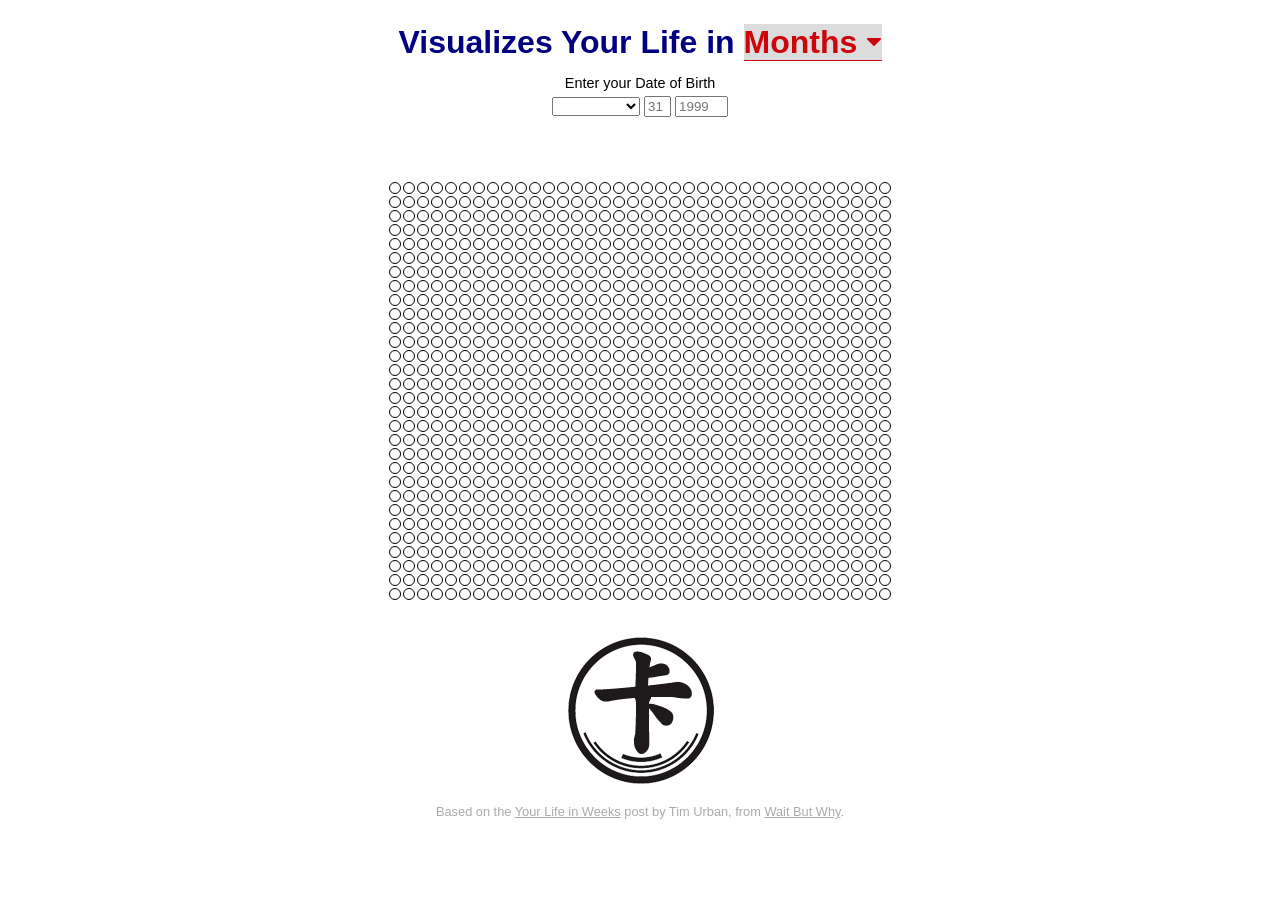
<file: life/months.html>
<!DOCTYPE html>
<html lang="en">
<head>
  <meta charset="UTF-8">
  <title>Your Life in Months</title>
  <meta name="description" content="Enter your date of birth, to see your life in months. Based on the post by Tim Urban, from Wait by Why.">
  <meta name="viewport" content="width=device-width, initial-scale=1">
  <link rel="icon" href="months-favicon.png" sizes="32x32">
  <link rel="stylesheet" href="your-life.css">
</head>
<body>
  <div class="title-box">
    <h1 class="title">Visualizes Your Life in <label for="unitbox" class="unitbox-label visuallyhidden">Months</label></h1>
    <select name="unitbox" class="unitbox" id="unitbox" required>
      <option value="years">Years</option>
      <option value="months" selected>Months</option>
      <option value="index">Weeks</option>
    </select>
  </div>
  <form class="dob" action="#">
    <p class="instruction">Enter your Date of Birth</p>
    <label for="month" class="visuallyhidden">Month</label>
    <select name="month" class="month" id="month" required>
      <option value="0">January</option>
      <option value="1">February</option>
      <option value="2">March</option>
      <option value="3">April</option>
      <option value="4">May</option>
      <option value="5">June</option>
      <option value="6">July</option>
      <option value="7">August</option>
      <option value="8">September</option>
      <option value="9">October</option>
      <option value="10">November</option>
      <option value="11">December</option>
    </select>
    <label for="day" class="visuallyhidden">Day</label>
    <input type="text" class="day" id="day" placeholder="31" pattern="\d{0,2}" required/>
    <label for="year" class="visuallyhidden">Year</label>
    <input type="text" class="year" id="year" placeholder="1999" pattern="\d{4}" required/>
  </form>
  <ol class="chart months group">
    <li></li>
    <li></li>
    <li></li>
    <li></li>
    <li></li>
    <li></li>
    <li></li>
    <li></li>
    <li></li>
    <li></li>
    <li></li>
    <li></li>
    <li></li>
    <li></li>
    <li></li>
    <li></li>
    <li></li>
    <li></li>
    <li></li>
    <li></li>
    <li></li>
    <li></li>
    <li></li>
    <li></li>
    <li></li>
    <li></li>
    <li></li>
    <li></li>
    <li></li>
    <li></li>
    <li></li>
    <li></li>
    <li></li>
    <li></li>
    <li></li>
    <li></li>
    <li></li>
    <li></li>
    <li></li>
    <li></li>
    <li></li>
    <li></li>
    <li></li>
    <li></li>
    <li></li>
    <li></li>
    <li></li>
    <li></li>
    <li></li>
    <li></li>
    <li></li>
    <li></li>
    <li></li>
    <li></li>
    <li></li>
    <li></li>
    <li></li>
    <li></li>
    <li></li>
    <li></li>
    <li></li>
    <li></li>
    <li></li>
    <li></li>
    <li></li>
    <li></li>
    <li></li>
    <li></li>
    <li></li>
    <li></li>
    <li></li>
    <li></li>
    <li></li>
    <li></li>
    <li></li>
    <li></li>
    <li></li>
    <li></li>
    <li></li>
    <li></li>
    <li></li>
    <li></li>
    <li></li>
    <li></li>
    <li></li>
    <li></li>
    <li></li>
    <li></li>
    <li></li>
    <li></li>
    <li></li>
    <li></li>
    <li></li>
    <li></li>
    <li></li>
    <li></li>
    <li></li>
    <li></li>
    <li></li>
    <li></li>
    <li></li>
    <li></li>
    <li></li>
    <li></li>
    <li></li>
    <li></li>
    <li></li>
    <li></li>
    <li></li>
    <li></li>
    <li></li>
    <li></li>
    <li></li>
    <li></li>
    <li></li>
    <li></li>
    <li></li>
    <li></li>
    <li></li>
    <li></li>
    <li></li>
    <li></li>
    <li></li>
    <li></li>
    <li></li>
    <li></li>
    <li></li>
    <li></li>
    <li></li>
    <li></li>
    <li></li>
    <li></li>
    <li></li>
    <li></li>
    <li></li>
    <li></li>
    <li></li>
    <li></li>
    <li></li>
    <li></li>
    <li></li>
    <li></li>
    <li></li>
    <li></li>
    <li></li>
    <li></li>
    <li></li>
    <li></li>
    <li></li>
    <li></li>
    <li></li>
    <li></li>
    <li></li>
    <li></li>
    <li></li>
    <li></li>
    <li></li>
    <li></li>
    <li></li>
    <li></li>
    <li></li>
    <li></li>
    <li></li>
    <li></li>
    <li></li>
    <li></li>
    <li></li>
    <li></li>
    <li></li>
    <li></li>
    <li></li>
    <li></li>
    <li></li>
    <li></li>
    <li></li>
    <li></li>
    <li></li>
    <li></li>
    <li></li>
    <li></li>
    <li></li>
    <li></li>
    <li></li>
    <li></li>
    <li></li>
    <li></li>
    <li></li>
    <li></li>
    <li></li>
    <li></li>
    <li></li>
    <li></li>
    <li></li>
    <li></li>
    <li></li>
    <li></li>
    <li></li>
    <li></li>
    <li></li>
    <li></li>
    <li></li>
    <li></li>
    <li></li>
    <li></li>
    <li></li>
    <li></li>
    <li></li>
    <li></li>
    <li></li>
    <li></li>
    <li></li>
    <li></li>
    <li></li>
    <li></li>
    <li></li>
    <li></li>
    <li></li>
    <li></li>
    <li></li>
    <li></li>
    <li></li>
    <li></li>
    <li></li>
    <li></li>
    <li></li>
    <li></li>
    <li></li>
    <li></li>
    <li></li>
    <li></li>
    <li></li>
    <li></li>
    <li></li>
    <li></li>
    <li></li>
    <li></li>
    <li></li>
    <li></li>
    <li></li>
    <li></li>
    <li></li>
    <li></li>
    <li></li>
    <li></li>
    <li></li>
    <li></li>
    <li></li>
    <li></li>
    <li></li>
    <li></li>
    <li></li>
    <li></li>
    <li></li>
    <li></li>
    <li></li>
    <li></li>
    <li></li>
    <li></li>
    <li></li>
    <li></li>
    <li></li>
    <li></li>
    <li></li>
    <li></li>
    <li></li>
    <li></li>
    <li></li>
    <li></li>
    <li></li>
    <li></li>
    <li></li>
    <li></li>
    <li></li>
    <li></li>
    <li></li>
    <li></li>
    <li></li>
    <li></li>
    <li></li>
    <li></li>
    <li></li>
    <li></li>
    <li></li>
    <li></li>
    <li></li>
    <li></li>
    <li></li>
    <li></li>
    <li></li>
    <li></li>
    <li></li>
    <li></li>
    <li></li>
    <li></li>
    <li></li>
    <li></li>
    <li></li>
    <li></li>
    <li></li>
    <li></li>
    <li></li>
    <li></li>
    <li></li>
    <li></li>
    <li></li>
    <li></li>
    <li></li>
    <li></li>
    <li></li>
    <li></li>
    <li></li>
    <li></li>
    <li></li>
    <li></li>
    <li></li>
    <li></li>
    <li></li>
    <li></li>
    <li></li>
    <li></li>
    <li></li>
    <li></li>
    <li></li>
    <li></li>
    <li></li>
    <li></li>
    <li></li>
    <li></li>
    <li></li>
    <li></li>
    <li></li>
    <li></li>
    <li></li>
    <li></li>
    <li></li>
    <li></li>
    <li></li>
    <li></li>
    <li></li>
    <li></li>
    <li></li>
    <li></li>
    <li></li>
    <li></li>
    <li></li>
    <li></li>
    <li></li>
    <li></li>
    <li></li>
    <li></li>
    <li></li>
    <li></li>
    <li></li>
    <li></li>
    <li></li>
    <li></li>
    <li></li>
    <li></li>
    <li></li>
    <li></li>
    <li></li>
    <li></li>
    <li></li>
    <li></li>
    <li></li>
    <li></li>
    <li></li>
    <li></li>
    <li></li>
    <li></li>
    <li></li>
    <li></li>
    <li></li>
    <li></li>
    <li></li>
    <li></li>
    <li></li>
    <li></li>
    <li></li>
    <li></li>
    <li></li>
    <li></li>
    <li></li>
    <li></li>
    <li></li>
    <li></li>
    <li></li>
    <li></li>
    <li></li>
    <li></li>
    <li></li>
    <li></li>
    <li></li>
    <li></li>
    <li></li>
    <li></li>
    <li></li>
    <li></li>
    <li></li>
    <li></li>
    <li></li>
    <li></li>
    <li></li>
    <li></li>
    <li></li>
    <li></li>
    <li></li>
    <li></li>
    <li></li>
    <li></li>
    <li></li>
    <li></li>
    <li></li>
    <li></li>
    <li></li>
    <li></li>
    <li></li>
    <li></li>
    <li></li>
    <li></li>
    <li></li>
    <li></li>
    <li></li>
    <li></li>
    <li></li>
    <li></li>
    <li></li>
    <li></li>
    <li></li>
    <li></li>
    <li></li>
    <li></li>
    <li></li>
    <li></li>
    <li></li>
    <li></li>
    <li></li>
    <li></li>
    <li></li>
    <li></li>
    <li></li>
    <li></li>
    <li></li>
    <li></li>
    <li></li>
    <li></li>
    <li></li>
    <li></li>
    <li></li>
    <li></li>
    <li></li>
    <li></li>
    <li></li>
    <li></li>
    <li></li>
    <li></li>
    <li></li>
    <li></li>
    <li></li>
    <li></li>
    <li></li>
    <li></li>
    <li></li>
    <li></li>
    <li></li>
    <li></li>
    <li></li>
    <li></li>
    <li></li>
    <li></li>
    <li></li>
    <li></li>
    <li></li>
    <li></li>
    <li></li>
    <li></li>
    <li></li>
    <li></li>
    <li></li>
    <li></li>
    <li></li>
    <li></li>
    <li></li>
    <li></li>
    <li></li>
    <li></li>
    <li></li>
    <li></li>
    <li></li>
    <li></li>
    <li></li>
    <li></li>
    <li></li>
    <li></li>
    <li></li>
    <li></li>
    <li></li>
    <li></li>
    <li></li>
    <li></li>
    <li></li>
    <li></li>
    <li></li>
    <li></li>
    <li></li>
    <li></li>
    <li></li>
    <li></li>
    <li></li>
    <li></li>
    <li></li>
    <li></li>
    <li></li>
    <li></li>
    <li></li>
    <li></li>
    <li></li>
    <li></li>
    <li></li>
    <li></li>
    <li></li>
    <li></li>
    <li></li>
    <li></li>
    <li></li>
    <li></li>
    <li></li>
    <li></li>
    <li></li>
    <li></li>
    <li></li>
    <li></li>
    <li></li>
    <li></li>
    <li></li>
    <li></li>
    <li></li>
    <li></li>
    <li></li>
    <li></li>
    <li></li>
    <li></li>
    <li></li>
    <li></li>
    <li></li>
    <li></li>
    <li></li>
    <li></li>
    <li></li>
    <li></li>
    <li></li>
    <li></li>
    <li></li>
    <li></li>
    <li></li>
    <li></li>
    <li></li>
    <li></li>
    <li></li>
    <li></li>
    <li></li>
    <li></li>
    <li></li>
    <li></li>
    <li></li>
    <li></li>
    <li></li>
    <li></li>
    <li></li>
    <li></li>
    <li></li>
    <li></li>
    <li></li>
    <li></li>
    <li></li>
    <li></li>
    <li></li>
    <li></li>
    <li></li>
    <li></li>
    <li></li>
    <li></li>
    <li></li>
    <li></li>
    <li></li>
    <li></li>
    <li></li>
    <li></li>
    <li></li>
    <li></li>
    <li></li>
    <li></li>
    <li></li>
    <li></li>
    <li></li>
    <li></li>
    <li></li>
    <li></li>
    <li></li>
    <li></li>
    <li></li>
    <li></li>
    <li></li>
    <li></li>
    <li></li>
    <li></li>
    <li></li>
    <li></li>
    <li></li>
    <li></li>
    <li></li>
    <li></li>
    <li></li>
    <li></li>
    <li></li>
    <li></li>
    <li></li>
    <li></li>
    <li></li>
    <li></li>
    <li></li>
    <li></li>
    <li></li>
    <li></li>
    <li></li>
    <li></li>
    <li></li>
    <li></li>
    <li></li>
    <li></li>
    <li></li>
    <li></li>
    <li></li>
    <li></li>
    <li></li>
    <li></li>
    <li></li>
    <li></li>
    <li></li>
    <li></li>
    <li></li>
    <li></li>
    <li></li>
    <li></li>
    <li></li>
    <li></li>
    <li></li>
    <li></li>
    <li></li>
    <li></li>
    <li></li>
    <li></li>
    <li></li>
    <li></li>
    <li></li>
    <li></li>
    <li></li>
    <li></li>
    <li></li>
    <li></li>
    <li></li>
    <li></li>
    <li></li>
    <li></li>
    <li></li>
    <li></li>
    <li></li>
    <li></li>
    <li></li>
    <li></li>
    <li></li>
    <li></li>
    <li></li>
    <li></li>
    <li></li>
    <li></li>
    <li></li>
    <li></li>
    <li></li>
    <li></li>
    <li></li>
    <li></li>
    <li></li>
    <li></li>
    <li></li>
    <li></li>
    <li></li>
    <li></li>
    <li></li>
    <li></li>
    <li></li>
    <li></li>
    <li></li>
    <li></li>
    <li></li>
    <li></li>
    <li></li>
    <li></li>
    <li></li>
    <li></li>
    <li></li>
    <li></li>
    <li></li>
    <li></li>
    <li></li>
    <li></li>
    <li></li>
    <li></li>
    <li></li>
    <li></li>
    <li></li>
    <li></li>
    <li></li>
    <li></li>
    <li></li>
    <li></li>
    <li></li>
    <li></li>
    <li></li>
    <li></li>
    <li></li>
    <li></li>
    <li></li>
    <li></li>
    <li></li>
    <li></li>
    <li></li>
    <li></li>
    <li></li>
    <li></li>
    <li></li>
    <li></li>
    <li></li>
    <li></li>
    <li></li>
    <li></li>
    <li></li>
    <li></li>
    <li></li>
    <li></li>
    <li></li>
    <li></li>
    <li></li>
    <li></li>
    <li></li>
    <li></li>
    <li></li>
    <li></li>
    <li></li>
    <li></li>
    <li></li>
    <li></li>
    <li></li>
    <li></li>
    <li></li>
    <li></li>
    <li></li>
    <li></li>
    <li></li>
    <li></li>
    <li></li>
    <li></li>
    <li></li>
    <li></li>
    <li></li>
    <li></li>
    <li></li>
    <li></li>
    <li></li>
    <li></li>
    <li></li>
    <li></li>
    <li></li>
    <li></li>
    <li></li>
    <li></li>
    <li></li>
    <li></li>
    <li></li>
    <li></li>
    <li></li>
    <li></li>
    <li></li>
    <li></li>
    <li></li>
    <li></li>
    <li></li>
    <li></li>
    <li></li>
    <li></li>
    <li></li>
    <li></li>
    <li></li>
    <li></li>
    <li></li>
    <li></li>
    <li></li>
    <li></li>
    <li></li>
    <li></li>
    <li></li>
    <li></li>
    <li></li>
    <li></li>
    <li></li>
    <li></li>
    <li></li>
    <li></li>
    <li></li>
    <li></li>
    <li></li>
    <li></li>
    <li></li>
    <li></li>
    <li></li>
    <li></li>
    <li></li>
    <li></li>
    <li></li>
    <li></li>
    <li></li>
    <li></li>
    <li></li>
    <li></li>
    <li></li>
    <li></li>
    <li></li>
    <li></li>
    <li></li>
    <li></li>
    <li></li>
    <li></li>
    <li></li>
    <li></li>
    <li></li>
    <li></li>
    <li></li>
    <li></li>
    <li></li>
    <li></li>
    <li></li>
    <li></li>
    <li></li>
    <li></li>
    <li></li>
    <li></li>
    <li></li>
    <li></li>
    <li></li>
    <li></li>
    <li></li>
    <li></li>
    <li></li>
    <li></li>
    <li></li>
    <li></li>
    <li></li>
    <li></li>
    <li></li>
    <li></li>
    <li></li>
    <li></li>
    <li></li>
    <li></li>
    <li></li>
    <li></li>
    <li></li>
    <li></li>
    <li></li>
    <li></li>
    <li></li>
    <li></li>
    <li></li>
    <li></li>
    <li></li>
    <li></li>
    <li></li>
    <li></li>
    <li></li>
    <li></li>
    <li></li>
    <li></li>
    <li></li>
    <li></li>
    <li></li>
    <li></li>
    <li></li>
    <li></li>
    <li></li>
    <li></li>
    <li></li>
    <li></li>
    <li></li>
    <li></li>
    <li></li>
    <li></li>
    <li></li>
    <li></li>
    <li></li>
    <li></li>
    <li></li>
    <li></li>
    <li></li>
    <li></li>
    <li></li>
    <li></li>
    <li></li>
    <li></li>
    <li></li>
    <li></li>
    <li></li>
    <li></li>
    <li></li>
    <li></li>
    <li></li>
    <li></li>
    <li></li>
    <li></li>
    <li></li>
    <li></li>
    <li></li>
    <li></li>
    <li></li>
    <li></li>
    <li></li>
    <li></li>
    <li></li>
    <li></li>
    <li></li>
    <li></li>
    <li></li>
    <li></li>
    <li></li>
    <li></li>
    <li></li>
    <li></li>
    <li></li>
    <li></li>
    <li></li>
    <li></li>
    <li></li>
    <li></li>
    <li></li>
    <li></li>
    <li></li>
    <li></li>
    <li></li>
    <li></li>
    <li></li>
    <li></li>
    <li></li>
    <li></li>
    <li></li>
    <li></li>
    <li></li>
    <li></li>
    <li></li>
    <li></li>
    <li></li>
    <li></li>
    <li></li>
    <li></li>
    <li></li>
    <li></li>
    <li></li>
    <li></li>
    <li></li>
    <li></li>
    <li></li>
    <li></li>
    <li></li>
    <li></li>
    <li></li>
    <li></li>
    <li></li>
    <li></li>
    <li></li>
    <li></li>
    <li></li>
    <li></li>
    <li></li>
    <li></li>
    <li></li>
    <li></li>
    <li></li>
    <li></li>
    <li></li>
    <li></li>
    <li></li>
    <li></li>
    <li></li>
    <li></li>
    <li></li>
    <li></li>
    <li></li>
    <li></li>
    <li></li>
    <li></li>
    <li></li>
    <li></li>
    <li></li>
    <li></li>
    <li></li>
    <li></li>
    <li></li>
    <li></li>
    <li></li>
    <li></li>
    <li></li>
    <li></li>
    <li></li>
    <li></li>
    <li></li>
    <li></li>
    <li></li>
    <li></li>
    <li></li>
    <li></li>
    <li></li>
    <li></li>
    <li></li>
    <li></li>
    <li></li>
    <li></li>
    <li></li>
    <li></li>
    <li></li>
    <li></li>
    <li></li>
    <li></li>
    <li></li>
    <li></li>
    <li></li>
    <li></li>
    <li></li>
    <li></li>
    <li></li>
    <li></li>
    <li></li>
    <li></li>
    <li></li>
    <li></li>
    <li></li>
    <li></li>
    <li></li>
    <li></li>
    <li></li>
    <li></li>
    <li></li>
    <li></li>
    <li></li>
    <li></li>
    <li></li>
    <li></li>
    <li></li>
    <li></li>
    <li></li>
    <li></li>
    <li></li>
    <li></li>
    <li></li>
    <li></li>
    <li></li>
    <li></li>
    <li></li>
    <li></li>
    <li></li>
    <li></li>
    <li></li>
    <li></li>
    <li></li>
    <li></li>
    <li></li>
    <li></li>
    <li></li>
    <li></li>
    <li></li>
    <li></li>
    <li></li>
    <li></li>
  </ol>
  <div class="credits">
    <p> </p>
    <p><a href="https://kada1120.com"><img src="Logo.png"></a></p>
    <p>Based on the <a href="http://waitbutwhy.com/2014/05/life-weeks.html">Your Life in Weeks</a> post by Tim Urban, from <a href="http://waitbutwhy.com/">Wait But Why</a>.</p>
  </div>
  <script src="your-life.js"></script>
</body>
</html>
</file>
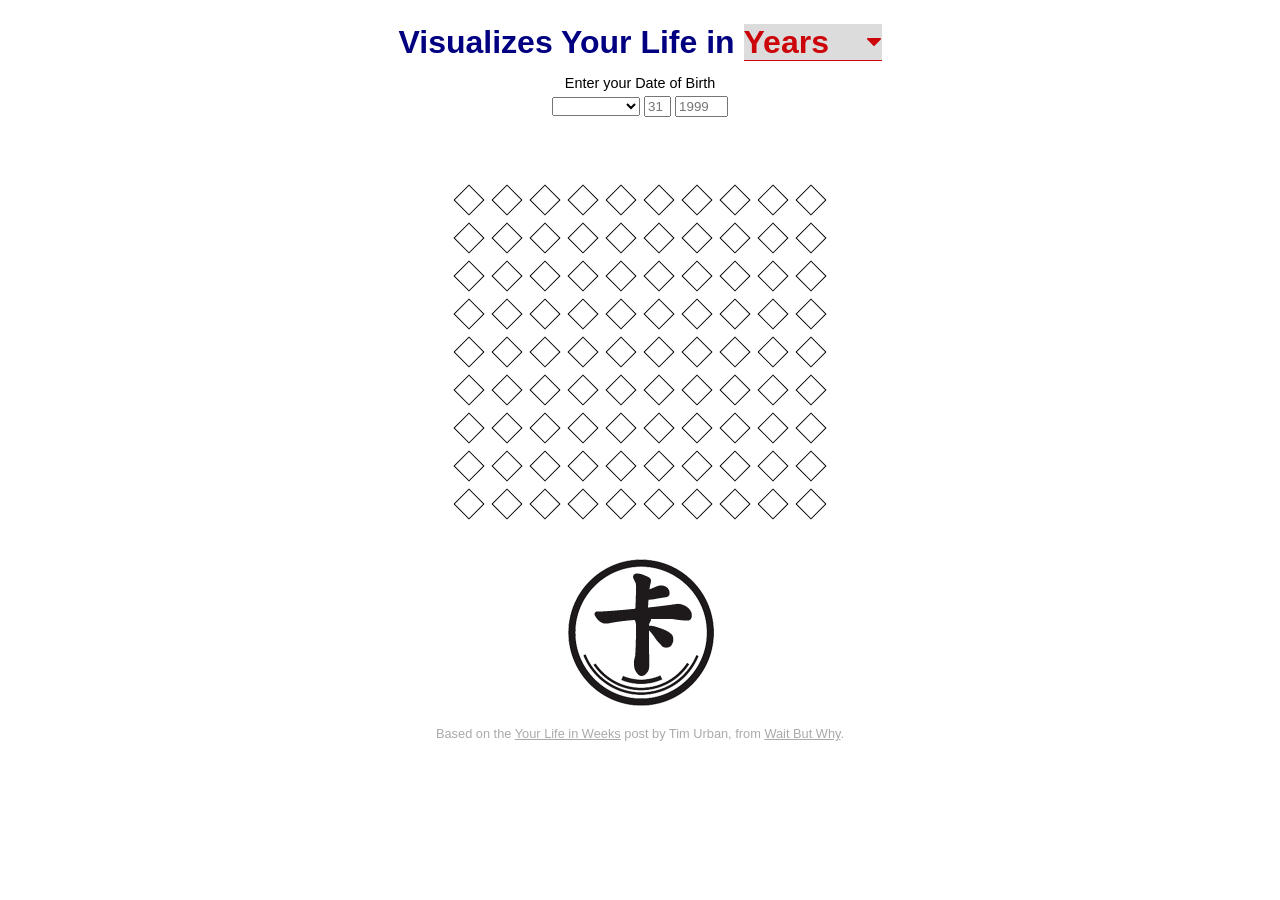
<file: life/years.html>
<!DOCTYPE html>
<html lang="en">
<head>
  <meta charset="UTF-8">
  <title>Your Life in Years</title>
  <meta name="description" content="Enter your date of birth, to see your life in years. Based on the post by Tim Urban, from Wait by Why.">
  <meta name="viewport" content="width=device-width, initial-scale=1">
  <link rel="icon" href="years-favicon.png" sizes="32x32">
  <link rel="stylesheet" href="your-life.css">
</head>
<body>
  <div class="title-box">
    <h1 class="title">Visualizes Your Life in <label for="unitbox" class="unitbox-label visuallyhidden">Years</label></h1>
    <select name="unitbox" class="unitbox" id="unitbox" required>
      <option value="years" selected>Years</option>
      <option value="months">Months</option>
      <option value="index">Weeks</option>
    </select>
  </div>
  <form class="dob" action="#">
    <p class="instruction">Enter your Date of Birth</p>
    <label for="month" class="visuallyhidden">Month</label>
    <select name="month" class="month" id="month" required>
      <option value="0">January</option>
      <option value="1">February</option>
      <option value="2">March</option>
      <option value="3">April</option>
      <option value="4">May</option>
      <option value="5">June</option>
      <option value="6">July</option>
      <option value="7">August</option>
      <option value="8">September</option>
      <option value="9">October</option>
      <option value="10">November</option>
      <option value="11">December</option>
    </select>
    <label for="day" class="visuallyhidden">Day</label>
    <input type="text" class="day" id="day" placeholder="31" pattern="\d{0,2}" required/>
    <label for="year" class="visuallyhidden">Year</label>
    <input type="text" class="year" id="year" placeholder="1999" pattern="\d{4}" required/>
  </form>
  <ol class="chart years group">
    <li></li>
    <li></li>
    <li></li>
    <li></li>
    <li></li>
    <li></li>
    <li></li>
    <li></li>
    <li></li>
    <li></li>
    <li></li>
    <li></li>
    <li></li>
    <li></li>
    <li></li>
    <li></li>
    <li></li>
    <li></li>
    <li></li>
    <li></li>
    <li></li>
    <li></li>
    <li></li>
    <li></li>
    <li></li>
    <li></li>
    <li></li>
    <li></li>
    <li></li>
    <li></li>
    <li></li>
    <li></li>
    <li></li>
    <li></li>
    <li></li>
    <li></li>
    <li></li>
    <li></li>
    <li></li>
    <li></li>
    <li></li>
    <li></li>
    <li></li>
    <li></li>
    <li></li>
    <li></li>
    <li></li>
    <li></li>
    <li></li>
    <li></li>
    <li></li>
    <li></li>
    <li></li>
    <li></li>
    <li></li>
    <li></li>
    <li></li>
    <li></li>
    <li></li>
    <li></li>
    <li></li>
    <li></li>
    <li></li>
    <li></li>
    <li></li>
    <li></li>
    <li></li>
    <li></li>
    <li></li>
    <li></li>
    <li></li>
    <li></li>
    <li></li>
    <li></li>
    <li></li>
    <li></li>
    <li></li>
    <li></li>
    <li></li>
    <li></li>
    <li></li>
    <li></li>
    <li></li>
    <li></li>
    <li></li>
    <li></li>
    <li></li>
    <li></li>
    <li></li>
    <li></li>
  </ol>
  <div class="credits">
    <p> </p>
    <p><a href="https://kada1120.com"><img src="Logo.png"></a></p>
    <p>Based on the <a href="http://waitbutwhy.com/2014/05/life-weeks.html">Your Life in Weeks</a> post by Tim Urban, from <a href="http://waitbutwhy.com/">Wait But Why</a>.</p>
  </div>
  <script src="your-life.js"></script>
</body>
</html>
</file>
<file: styles.css>
/* https://newtodesing.com/ 
   v2.0 | 20110126
   License: none (public domain)
*/



/*Load google font*/
@import url('https://fonts.googleapis.com/css?family=Lato:300,400,700');



/* Reset Styles */

html, body, div, span, applet, object, iframe,
h1, h2, h3, h4, h5, h6, p, blockquote, pre,
a, abbr, acronym, address, big, cite, code,
del, dfn, em, img, ins, kbd, q, s, samp,
small, strike, strong, sub, sup, tt, var,
b, u, i, center,
dl, dt, dd, ol, ul, li,
fieldset, form, label, legend,
table, caption, tbody, tfoot, thead, tr, th, td,
article, aside, canvas, details, embed, 
figure, figcaption, footer, header, hgroup, 
menu, nav, output, ruby, section, summary,
time, mark, audio, video {
	margin: 0;
	padding: 0;
	border: 0;
	font-size: 100%;
	font: inherit;
	vertical-align: baseline;
}
/* HTML5 display-role reset for older browsers */
article, aside, details, figcaption, figure, 
footer, header, hgroup, menu, nav, section {
	display: block;
}
a{
	text-decoration: none;
	text-transform: none;
	color: #4A90E2;
}

body {
	line-height: 1;
	font-family: lato, ubuntu,-apple-system,BlinkMacSystemFont,Segoe UI,Roboto,Oxygen,Ubuntu,Cantarell,Open Sans,Helvetica Neue,sans-serif;
	text-rendering : optimizeLegibility;
	-webkit-font-smoothing : antialiased;
	font-size: 19px;
	background-color: #dcdcdc;
	color: #04143A;
}
ol, ul {
	list-style: none;
}
blockquote, q {
	quotes: none;
}
blockquote:before, blockquote:after,
q:before, q:after {
	content: '';
	content: none;
}
table {
	border-collapse: collapse;
	border-spacing: 0;
}

p {
	color: #15171a;
	font-size: 17;
	line-height: 31px;
}

strong {
	font-weight: 600;
}

div {
	box-sizing: border-box;
    
}


footer {
	box-sizing: border-box;
    text-align: center;
    
}

/* Reset ends */


/*Hero section*/

.container {
	max-width: 1100px;
	height: auto;
	margin: 60px auto;
}

.hero {
	margin: 50px auto; 
	position: relative;
}

h1.name {
	font-size: 70px;
	font-weight: 300;
	display: inline-block;
}

.job-title {
	vertical-align: top;
	background-color: #D9E7F8;
	color: #4A90E2;
	font-weight: 600;
	margin-top: 5px;
	margin-left: 20px;
	border-radius: 5px;
	display: inline-block;
	padding: 15px 25px;
}

.email {
	display: block;
	font-size: 24px;
	font-weight: 300;
	color: #81899C;
	margin-top: 10px;
}

.lead {
	font-size: 44px;
	font-weight: 300;
	margin-top: 60px;
	line-height: 55px;
}

/*hero ends*/

/*skills & intrests*/

.sections {
	vertical-align: top;
	display: inline-block;
	width: 49.7%;
	height: 50px;
}

.section-title {
	font-size: 20px;
	font-weight: 600;
	margin-bottom: 15px;
}

.list-card {
	margin: 30px 0;
}

.list-card .exp , .list-card div{
	display: inline-block;
	vertical-align: top;
}

.list-card .exp {
	margin-right: 15px;
	color: #4A90E2;
	font-weight: 600;
	width: 100px;
}

.list-card div {
	width: 70%;
}

.list-card h3 {
	font-size: 20px;
	font-weight: 600;
	color: #5B6A9A;
	line-height: 26px;
	margin-bottom: 8px;
}

.list-card div span {
	font-size: 16px;
	color: #81899C;
	line-height: 22px;
}

/*skill and intrests ends*/

/* Achievements */


.cards {
	max-width: 1120px;
	display: block;
	margin-top: 200px;
}

.card {
	width: 47.9%;
	height: 160px;
	background-color: #EEF0F7;
	display: inline-block;
	margin: 7px 5px;
	vertical-align: top;
	border-radius: 15px;
	text-align: center;
	padding-top: 30px
}

.card-active , .card:hover{
	transform: scale(1.02);
	transition: 0.5s;
	background-color: #fff;
	box-shadow: 0px 5px 50px -8px #ddd;
	cursor: pointer;
}


.skill-level {
	display: inline-block;
	max-width: 160px;
}

.skill-level span {
	font-size: 35px;
	font-weight: 300;
	color: #5B6A9A;
	vertical-align: top;
}

.skill-level h2 {
	font-size: 95px;
	font-weight: 300;
	display: inline-block;
	vertical-align: top;
	color: #5B6A9A;
	letter-spacing: -5px;
}

.skill-meta {
	vertical-align: top;
	display: inline-block;
	max-width: 300px;
	text-align: left;
	margin-top: 15px;
	margin-left: 15px;
}

.skill-meta h3 {
	font-size: 20px;
	font-weight: 800;
	color: #5B6A9A;
	margin-bottom: 5px;
}

.skill-meta span{
	color: #81899C;
	line-height: 20px;
	font-size: 16px;
}

/* Achievements ends */



/* Timeline styles*/


ol {
	position: relative;
	display: block;
	margin: 100px 0;
	height: 2px;
	background: #EEF0F7;

}
ol::before,
ol::after {
	content: "";
	position: absolute;
	top: -10px;
	display: block;
	width: 0;
	height: 0;
  	border-radius: 10px;
	border: 0px solid #31708F;
}
ol::before {
	left: -5px;
}
ol::after {
	right: -10px;
	border: 0px solid transparent;
	border-right: 0;
	border-left: 20px solid #31708F;
  	border-radius: 3px;
}

/* ---- Timeline elements ---- */
li {
	position: relative;
	display: inline-block;
	float: left;
	width: 25%;
  	height: 50px;
}
li .line {
  position: absolute;
  top: -47px;
  left: 1%;
  font-size: 20px;
  font-weight: 600;
  color: #04143A;
}
li .point {
	content: "";
	top: -7px;
	left: 0%;
	display: block;
	width: 8px;
	height: 8px;
	border: 4px solid #fff;
	border-radius: 10px;
	background: #4A90E2;
  position: absolute;
}
li .description {
  display: none;
  padding: 10px 0;
  margin-top: 20px;
  position: relative;
  font-weight: normal;
  z-index: 1;
  max-width: 95%;
  font-size: 18px;
  font-weight: 600;
  line-height: 25px;
  color: #5B6A9A;
}
.description::before {
  content: '';
  width: 0; 
  height: 0; 
  border-left: 5px solid transparent;
  border-right: 5px solid transparent;
  border-bottom: 5px solid #f4f4f4;
  position: absolute;
  top: -5px;
  left: 43%;
}


.timeline .date{
	font-size: 14px;
	color: #81899C;
	font-weight: 300;
}

/* ---- Hover effects ---- */
li:hover {
  color: #48A4D2;
}
li .description {
  display: block;
}

/*timeline ends*/



/* Media queries*/

@media(max-width: 1024px){
	.container {
		padding: 15px;
		margin: 0px auto;
	}
	.cards {
		margin-top: 250px;
	}
}

@media(max-width: 768px){
	.container {
		padding: 15px;
		margin: 0px auto;
	}
	.cards {
		margin-top: 320px;
	}

	.card {
		padding: 15px;
		text-align: left;
	}
	.card h2 {
		font-size: 70px;
	}
		.card , .sections {
		width: 100%;
		height: auto;
		margin: 10px 0;
		float: left;
	}

	.timeline{
		border: none;
		background-color: rgba(0,0,0,0);
	}

	.timeline li{
		margin-top: 70px;
		height: 150px;
	}
}


@media(max-width: 425px) {
	h1.name {
		font-size: 40px;
	}

	.card , .sections {
		width: 100%;
		height: auto;
		margin: 10px 0;
		float: left;
	}

	.timeline{
		display: none;
		}

	.job-title {
		position: absolute;
		font-size: 15px;
		top: -40px;
		right: 20px;
		padding: 10px
	}

	.lead {
		margin-top: 15px;
		font-size: 20px;
		line-height: 28px;
	}
	.container {
		margin: 0px;
		padding: 0 15px;
	}
	footer {
		margin-top: 2050px;
        
	}
	} 


/* End of all :P*/
</file>
<file: life/your-life.css>
/**
 * Normalize
 */
html {
  box-sizing: border-box;
}
*, *:before, *:after {
  box-sizing: inherit;
}
body {
  font-family: Helvetica, Ariel, sans-serif;
  margin: 8px; /* for page padding on mobile */
}

/**
 * Common Page Styles
 */
.title-box {
  padding-top: 1rem;
  text-align: center;
}
.title {
  display: inline;
  color: #000080;
}
.unitbox-label {
  display: inline;
}
.unitbox {
  display: inline;
  font-family: sans-serif;
  line-height: 1.125;
  padding: 0 0.75em 0 0;
  margin: 0;
  color: #CB0509;
  font-size: 2em;
  font-weight: 700;
  border-radius: 0;
  border-left: none;
  border-top: none;
  border-right: none;
  border-bottom: 1px solid #CB0509;

  -moz-appearance: none;
  -webkit-appearance: none;
  appearance: none;
  background-color: #dcdcdc;
	background-image: url('data:image/svg+xml;charset=US-ASCII,%3Csvg%20xmlns%3D%22http%3A%2F%2Fwww.w3.org%2F2000%2Fsvg%22%20width%3D%22292.4%22%20height%3D%22292.4%22%3E%3Cpath%20fill%3D%22%23CB0509%22%20d%3D%22M287%2069.4a17.6%2017.6%200%200%200-13-5.4H18.4c-5%200-9.3%201.8-12.9%205.4A17.6%2017.6%200%200%200%200%2082.2c0%205%201.8%209.3%205.4%2012.9l128%20127.9c3.6%203.6%207.8%205.4%2012.8%205.4s9.2-1.8%2012.8-5.4L287%2095c3.5-3.5%205.4-7.8%205.4-12.8%200-5-1.9-9.2-5.5-12.8z%22%2F%3E%3C%2Fsvg%3E');
	background-repeat: no-repeat, repeat;
	/* arrow icon position (1em from the right, 50% vertical) , then gradient position*/
	background-position: right 0em top 50%, 0 0;
	/* icon size, then gradient */
  background-size: .45em auto, 100%;
}
/* Hide arrow icon in IE browsers */
.unitbox::-ms-expand {
	display: none;
}
.unitbox option {
  font-weight: normal;
  font-size: 1em;
}


.dob {
  text-align: center;
}
.instruction {
  font-size: 0.9em;
  margin-bottom: 0.3rem;
}
.day {
  width: 2em;
}
.year {
  width: 4em;
}
input:required:invalid.touched {
  border: 2px solid red;
}
.chart {
  position: relative;
  margin: 4rem auto 2rem auto;
  padding: 0;
  list-style-type: none;
}
.x-axis {
  position: absolute;
  top: -2.75em;
  height: 2.75em;
  width: 100%;
}
.x-axis .markers,
.y-axis .markers {
  font-size: 0.8rem;
  color: black;
}
.credits {
  font-size: 0.8rem;
  text-align: center;
  color: #aaaaaa;
  padding-bottom: 1rem;
}
.credits a:link,
.credits a:hover,
.credits a:visited {
  color: #aaaaaa;
}



/**
* Page Specific styles
*/
/* INDEX */
.index {
  text-align: center;
  margin: 25vh auto 0;
  padding: 0;
}
.index li {
  font-size: 2.5em;
}

/* YEARS */
.years {
  max-width: 380px; /* 38px per year * 10years = 380px */
}
.years > li {
  border: 1px solid black;
  width: 5.789473684%; /* 22px/380px */
  /*  For border-box sizing, width includes borders. Thus a         //
  //  22px width is a like a padding of 20px with two 1px borders.  */
  padding-bottom: 5.263157895%; /* 20px/380px */
  margin: 2.105263158%; /* 8px/380px */
  float: left;
  transform: rotate(45deg);
}

/* MONTHS */
.months {
  max-width: 504px; /* 14px per month * 36 months = 504px */
}
.months > li {
  border: 1px solid black;
  width: 2.380952381%; /* 12px/504px */
  padding-bottom: 1.984126984%; /* 10px/504px */
  margin: .198412698%; /* 1px/504px */
  border-radius: 50%;
  float: left;
}

/* WEEKS */
.weeks {
  max-width: 624px; /* 12px per week * 52weeks = 624px */
}
.weeks > li {
  border: 1px solid black;
  width: 1.282051282%; /* 8px/624px */
  padding-bottom: .961538462%; /* 6px/624px */
  margin: .320512821%; /* 2px/624px */
  float: left;
}
.weeks--x-label {
  color: #000080;
  font-size: 1.25rem;
}
.weeks--y-label {
  color: #000080;
  transform: rotate(-90deg);
  font-size: 1.25rem;
  position: absolute;
  left: -118px;
  top: 78px;
}
.weeks--x-arrow {
  padding-left: 10px;
  vertical-align: bottom;
}
@media (max-width: 350px) {
  .weeks--x-arrow {
    display: none;
  }
}
.weeks--y-arrow {
  padding-right: 10px;
  vertical-align: bottom;
}
.weeks--x-markers span {
  position: absolute;
  bottom: 0;
}
/* The year is divided into 52 weeks, so the % marker location //
// can be found at (1/52)n (where n is the week number). We    //
// must offset by 1 because we start counting at 1, so the     //
// final equation is (n/52)-(1/52)                             */
.weeks--x-markers span:nth-of-type(1) { left: 0;             }
.weeks--x-markers span:nth-of-type(2) { left: 7.6923076920%; }
.weeks--x-markers span:nth-of-type(3) { left: 17.307692308%; }
.weeks--x-markers span:nth-of-type(4) { left: 26.923076923%; }
.weeks--x-markers span:nth-of-type(5) { left: 36.538461538%; }
.weeks--x-markers span:nth-of-type(6) { left: 46.153846154%; }
.weeks--x-markers span:nth-of-type(7) { left: 55.769230769%; }
.weeks--x-markers span:nth-of-type(8) { left: 65.384615385%; }
.weeks--x-markers span:nth-of-type(9) { left: 75%;           }
.weeks--x-markers span:nth-of-type(10) { left: 84.615384615%; }
.weeks--x-markers span:nth-of-type(11) { left: 94.230769231%; }

.weeks--y-markers span {
  position: absolute;
  left: -1.25em;
}

.weeks--y-markers span:nth-of-type(1) { top: 0; } /* (n/90) */
.weeks--y-markers span:nth-of-type(2) { top: 5.555555556%; }
.weeks--y-markers span:nth-of-type(3) { top: 11.111111111%; }
.weeks--y-markers span:nth-of-type(4) { top: 16.666666667%; }
.weeks--y-markers span:nth-of-type(5) { top: 22.222222222%; }
.weeks--y-markers span:nth-of-type(6) { top: 27.777777778%; }
.weeks--y-markers span:nth-of-type(7) { top: 33.333333333%; }
.weeks--y-markers span:nth-of-type(8) { top: 38.888888889%; }
.weeks--y-markers span:nth-of-type(9) { top: 44.444444444%; }
.weeks--y-markers span:nth-of-type(10) { top: 50%; }
.weeks--y-markers span:nth-of-type(11) { top: 55.555555556%; }
.weeks--y-markers span:nth-of-type(12) { top: 61.111111111%; }
.weeks--y-markers span:nth-of-type(13) { top: 66.666666667%; }
.weeks--y-markers span:nth-of-type(14) { top: 72.222222222%; }
.weeks--y-markers span:nth-of-type(15) { top: 77.777777778%; }
.weeks--y-markers span:nth-of-type(16) { top: 83.333333333%; }
.weeks--y-markers span:nth-of-type(17) { top: 88.888888889%; }
.weeks--y-markers span:nth-of-type(18) { top: 94.444444444%; }
.weeks--y-markers span:nth-of-type(19) {
  bottom: -1em;
  left: 100%;
  font-size: 1.5em;
  font-weight: bold;
}

/**
 * Utilities
 */
.group:after {
  /* "group" is another name for clearfix */
  content: "";
  display: table;
  clear: both;
}

/* see http://snook.ca/archives/html_and_css/hiding-content-for-accessibility */
.visuallyhidden {
  position: absolute;
  overflow: hidden;
  clip: rect(0 0 0 0);
  height: 1px; width: 1px;
  margin: -1px; padding: 0; border: 0;
}
</file>
